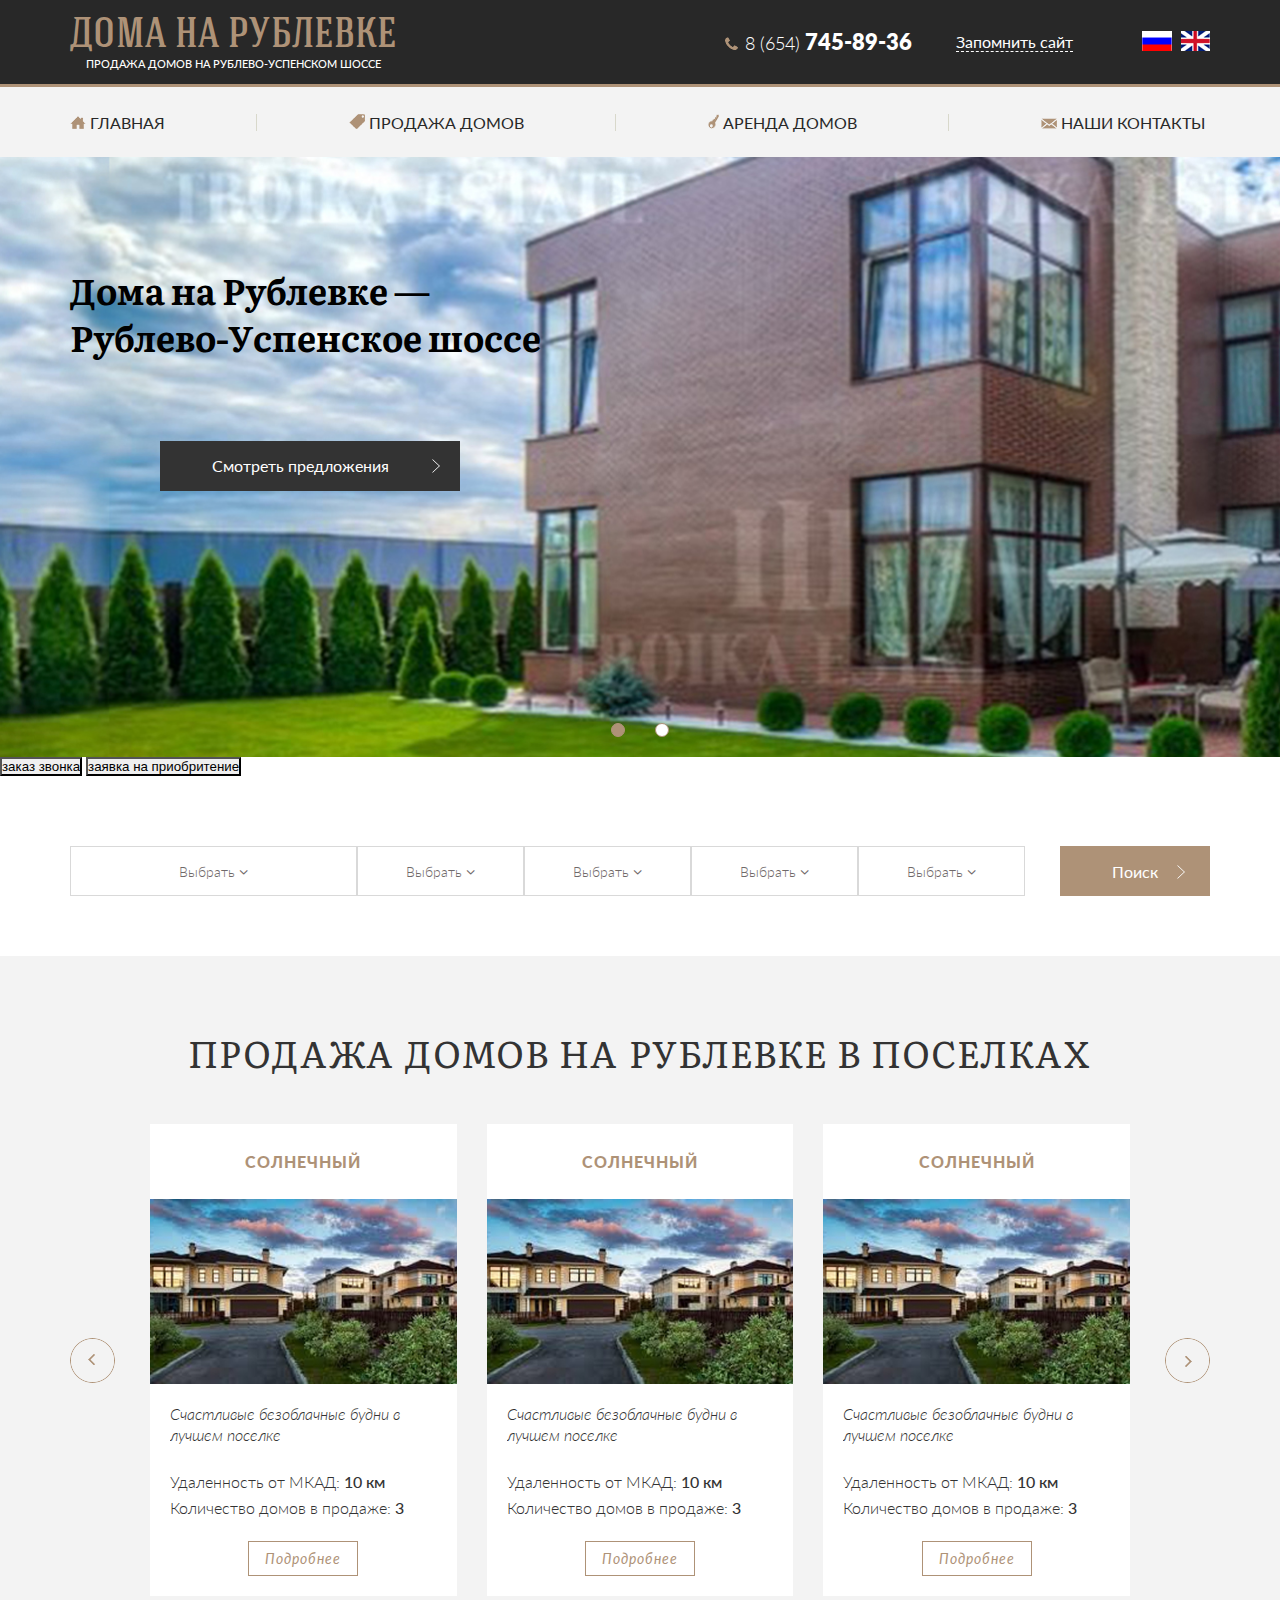
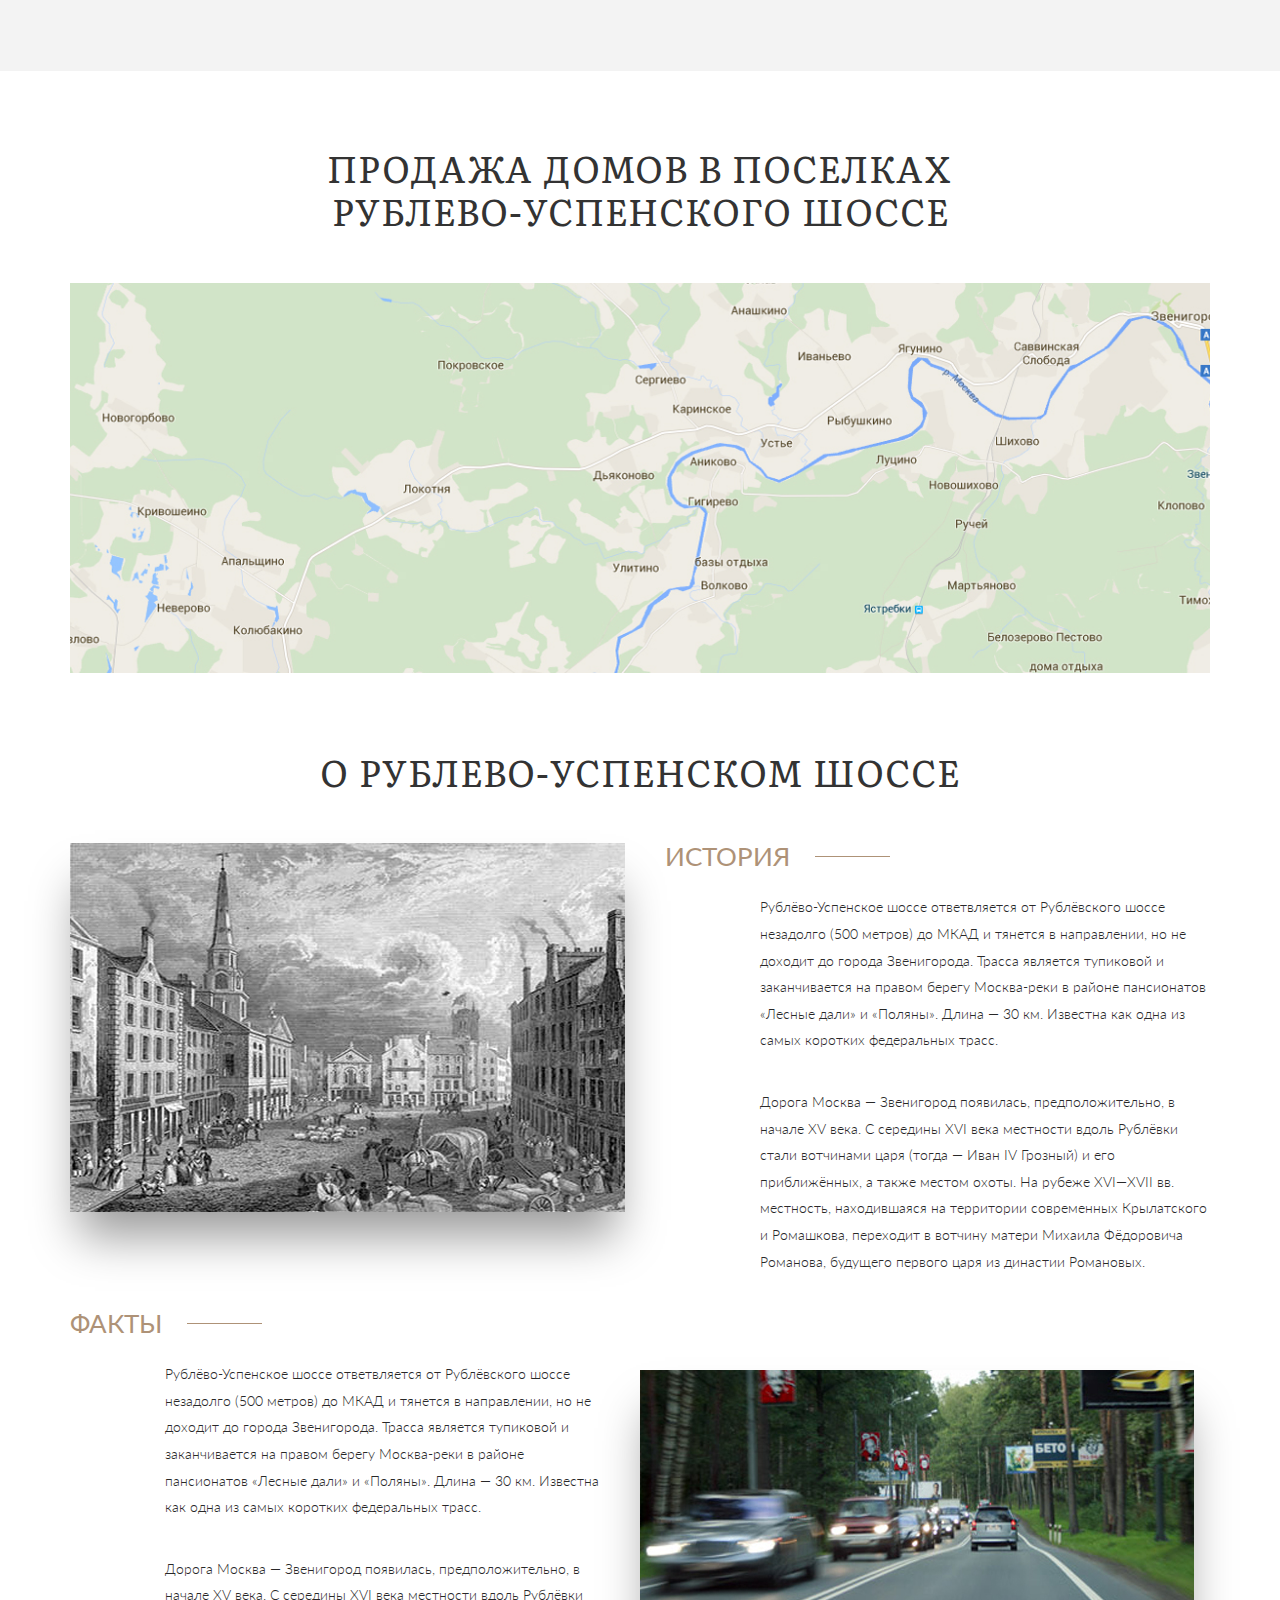
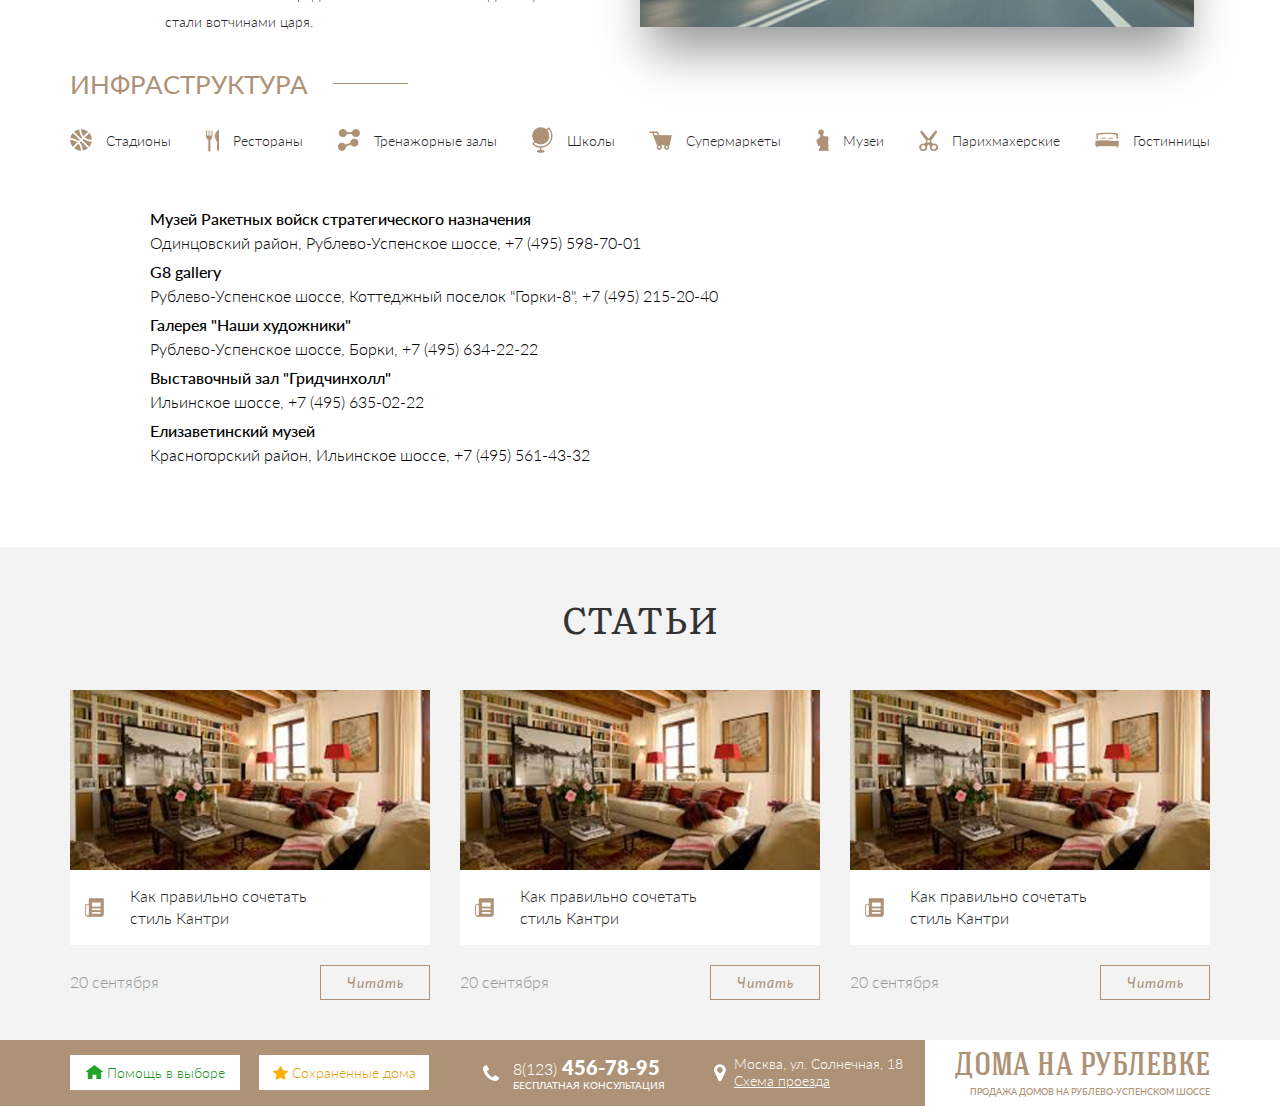
<file: index.html>
<!doctype html>
<html lang="ru">
<head>
  <meta charset="utf-8">
  <meta http-equiv="X-UA-Compatible" content="IE=edge">
  <title>Doma</title>
  <meta name="description" content="">
  <meta name="viewport" content="width=device-width, initial-scale=1">
  <link href='https://fonts.googleapis.com/css?family=Lato:400,700' rel='stylesheet' type='text/css'>
  <link rel="stylesheet" href="https://maxcdn.bootstrapcdn.com/font-awesome/4.6.1/css/font-awesome.min.css">
  <link rel="stylesheet" href="css/main.css">
  <link rel="stylesheet" href="css/media.css">
  <!--[if lt IE 9]>
      <script src="http://html5shim.googlecode.com/svn/trunk/html5.js"></script>a
  <![endif]-->
</head>
<body>
  <div class="wrapp">
    <header class="header">
    	<div class="container">
    		<div class="header__content clearfix">
    			<div class="logo">
    				<div class="table-block">
    					<div class="block-vertical">
    						<a href="#">
    							<p class="logo__title">Дома на Рублевке</p>
    							<p class="logo__text hidden-xs">Продажа домов на Рублево-Успенском шоссе</p>
    						</a>
    					</div>
    				</div>
    			</div>
    			<div class="header__contact">
    				<div class="table-block">
    					<div class="block-vertical">
    						<div class="header__tel hidden-xs">
    							<span>8 (654)</span> 745-89-36
    						</div>
    						<div class="header__link hidden-xs">
    							<a href="#">Запомнить сайт</a>
    						</div>
    						<div class="header__lang">
    							<a href="#">
    								<img src="img/rus.png" alt="">
    							</a>
    							<a href="#">
    								<img src="img/eng.png" alt="">
    							</a>
    						</div>
    					</div>
    				</div>
    			</div>
    		</div>
    	</div>
    </header>
    <nav class="nav">
    	<div class="container">
    		<ul class="nav__list clearfix">
    			<li class="nav__item">
    				<div class="table-block">
    					<div class="block-vertical">
    						<a href="#">
    							<span class="nav__icon hidden-xs">
    								<img src="img/main.png" alt="">
    							</span>
    							<span class="nav__text">Главная</span>
    						</a>
    					</div>
    				</div>
    			</li>
    			<li class="nav__item">
    				<div class="table-block">
    					<div class="block-vertical">
    						<a href="#">
    							<span class="nav__icon hidden-xs">
    								<img src="img/sale.png" alt="">
    							</span>
    							<span class="nav__text">Продажа домов</span>
    						</a>
    					</div>
    				</div>
    			</li>
    			<li class="nav__item">
    				<div class="table-block">
    					<div class="block-vertical">
    						<a href="#">
    							<span class="nav__icon hidden-xs">
    								<img src="img/arends.png" alt="">
    							</span>
    							<span class="nav__text">Аренда домов</span>
    						</a>
    					</div>
    				</div>
    			</li>
    			<li class="nav__item">
    				<div class="table-block">
    					<div class="block-vertical">
    						<a href="#">
    							<span class="nav__icon hidden-xs">
    								<img src="img/contact.png" alt="">
    							</span>
    							<span class="nav__text">Наши контакты</span>
    						</a>
    					</div>
    				</div>
    			</li>
    		</ul>
    	</div>
    </nav>
    <div class="main-slider">
      <ul class="bxslider" id="main-slider">
        <li>
          <div class="main-slider__item" style="background-image: url('img/slider.jpg');">
            <div class="container">
              <div class="main-slider__descr">
                <div class="main-slider__title">
                  Дома на Рублевке — Рублево-Успенское шоссе 
                </div>
                <a href="#" class="main-slider__link">Смотреть предложения</a>
              </div>
            </div>
          </div>
        </li>
        <li>
          <div class="main-slider__item" style="background-image: url('img/slider.jpg');">
            <div class="container">
              <div class="main-slider__descr">
                <div class="main-slider__title">
                  Lorem ipsum dolor sit amet, consectetur adipisicing elit.
                </div>
                <a href="#" class="main-slider__link">Смотреть предложения</a>
              </div>
            </div>
          </div>
        </li>
      </ul>
    </div>
    <!-- main slider -->
    <button data-toggle="modal" data-target="#get-call">заказ звонка</button>
    <button data-toggle="modal" data-target="#application">заявка на приобритение</button>
    <div class="filter">
      <div class="container">
        <div class="filter__content clearfix">
          <form action="">
            <div class="filter__select clearfix">
              <div class="main-select">
                <a href="javascript:void(0);" class="main-slct">
                  <span>Выбрать</span>
                  <i class="fa fa-angle-down" aria-hidden="true"></i>
                </a>
                <ul class="drop">
                  <li>Select 1</li>
                  <li>Select 2</li>
                  <li>Select 3</li>
                  <li>Select 4</li>
                </ul>
                <input type="hidden" class="select__hidden">
              </div>
              <div class="main-select">
                <a href="javascript:void(0);" class="main-slct">
                <span>Выбрать</span>
                <i class="fa fa-angle-down" aria-hidden="true"></i>
                </a>
                <ul class="drop">
                  <li>Select 1</li>
                  <li>Select 2</li>
                  <li>Select 3</li>
                  <li>Select 4</li>
                </ul>
                <input type="hidden" class="select__hidden">
              </div>
              <div class="main-select">
                <a href="javascript:void(0);" class="main-slct">
                <span>Выбрать</span>
                <i class="fa fa-angle-down" aria-hidden="true"></i>
                </a>
                <ul class="drop">
                  <li>Select 1</li>
                  <li>Select 2</li>
                  <li>Select 3</li>
                  <li>Select 4</li>
                </ul>
                <input type="hidden" class="select__hidden">
              </div>
              <div class="main-select">
                <a href="javascript:void(0);" class="main-slct">
                <span>Выбрать</span>
                <i class="fa fa-angle-down" aria-hidden="true"></i>
                </a>
                <ul class="drop">
                  <li>Select 1</li>
                  <li>Select 2</li>
                  <li>Select 3</li>
                  <li>Select 4</li>
                </ul>
                <input type="hidden" class="select__hidden">
              </div>
              <div class="main-select">
                <a href="javascript:void(0);" class="main-slct">
                <span>Выбрать</span>
                <i class="fa fa-angle-down" aria-hidden="true"></i>
                </a>
                <ul class="drop">
                  <li>Select 1</li>
                  <li>Select 2</li>
                  <li>Select 3</li>
                  <li>Select 4</li>
                </ul>
                <input type="hidden" class="select__hidden">
              </div>
            </div>
            <div class="filter__button">
              <input type="submit" value="Поиск" class="filter__submit">
            </div>
          </form>
        </div>
      </div>
    </div>
    <!-- filter -->
    <div class="sale-block">
      <div class="container">
        <div class="item-title">
          продажа  домов на Рублевке в поселках
        </div>
        <div class="sale-block__content">
          <div class="sale-block__carousel">
            <div class="owl-carousel" id="sale">
              <div class="item">
                <div class="district">
                  <div class="district__name">
                    <div class="table-block">
                      <div class="block-vertical">солнечный</div>
                    </div>
                  </div>
                  <div class="district__img" style="background-image: url(img/district.jpg)"></div>
                  <div class="district__descr">
                    <div class="district__text">
                      <div class="table-block">
                        <div class="block-vertical">Счастливые безоблачные будни в лучшем поселке</div>
                      </div>
                    </div>
                    <div class="district__info">
                      <div class="district__info__item">
                        Удаленность от МКАД: <b>10 км</b>
                      </div>
                      <div class="district__info__item">
                        Количество домов в продаже: <b>3</b>
                      </div>
                    </div>
                    <a href="#" class="district__link">Подробнее</a>
                  </div>
                </div>
              </div>
              <div class="item">
                <div class="district">
                  <div class="district__name">
                    <div class="table-block">
                      <div class="block-vertical">солнечный</div>
                    </div>
                  </div>
                  <div class="district__img" style="background-image: url(img/district.jpg)"></div>
                  <div class="district__descr">
                    <div class="district__text">
                      <div class="table-block">
                        <div class="block-vertical">Счастливые безоблачные будни в лучшем поселке</div>
                      </div>
                    </div>
                    <div class="district__info">
                      <div class="district__info__item">
                        Удаленность от МКАД: <b>10 км</b>
                      </div>
                      <div class="district__info__item">
                        Количество домов в продаже: <b>3</b>
                      </div>
                    </div>
                    <a href="#" class="district__link">Подробнее</a>
                  </div>
                </div>
              </div>
              <div class="item">
                <div class="district">
                  <div class="district__name">
                    <div class="table-block">
                      <div class="block-vertical">солнечный</div>
                    </div>
                  </div>
                  <div class="district__img" style="background-image: url(img/district.jpg)"></div>
                  <div class="district__descr">
                    <div class="district__text">
                      <div class="table-block">
                        <div class="block-vertical">Счастливые безоблачные будни в лучшем поселке</div>
                      </div>
                    </div>
                    <div class="district__info">
                      <div class="district__info__item">
                        Удаленность от МКАД: <b>10 км</b>
                      </div>
                      <div class="district__info__item">
                        Количество домов в продаже: <b>3</b>
                      </div>
                    </div>
                    <a href="#" class="district__link">Подробнее</a>
                  </div>
                </div>
              </div>
              <div class="item">
                <div class="district">
                  <div class="district__name">
                    <div class="table-block">
                      <div class="block-vertical">солнечный</div>
                    </div>
                  </div>
                  <div class="district__img" style="background-image: url(img/district.jpg)"></div>
                  <div class="district__descr">
                    <div class="district__text">
                      <div class="table-block">
                        <div class="block-vertical">Счастливые безоблачные будни в лучшем поселке</div>
                      </div>
                    </div>
                    <div class="district__info">
                      <div class="district__info__item">
                        Удаленность от МКАД: <b>10 км</b>
                      </div>
                      <div class="district__info__item">
                        Количество домов в продаже: <b>3</b>
                      </div>
                    </div>
                    <a href="#" class="district__link">Подробнее</a>
                  </div>
                </div>
              </div>
            </div>
          </div>
        </div>
      </div>
    </div>
    <!-- sale block -->
    <div class="about">
      <div class="container">
        <div class="item-title">
          Продажа домов в поселках <br>Рублево-Успенского шоссе
        </div>
        <div class="about__map">
          <img src="img/map.jpg" alt="">
        </div>
        <div class="item-title">
          о рублево-успенском шоссе 
        </div>
        <div class="about__item clearfix">
          <div class="col-md-6">
            <div class="row">
              <div class="about__img">
                <img src="img/about1.jpg" alt="">
              </div>
            </div>
          </div>
          <div class="col-md-6">
            <div class="row">
              <div class="about__text">
                <h2 class="about__title">
                  История
                </h2>
                <p>
                  Рублёво-Успенское шоссе ответвляется от Рублёвского шоссе незадолго (500 метров) до МКАД и тянется в направлении, но не доходит до города Звенигорода. Трасса является тупиковой и заканчивается на правом берегу Москва-реки в районе пансионатов «Лесные дали» и «Поляны». Длина — 30 км. Известна как одна из самых коротких федеральных трасс.
                </p>
                <p>
                  Дорога Москва — Звенигород появилась, предположительно, в начале XV века. С середины XVI века местности вдоль Рублёвки стали вотчинами царя (тогда — Иван IV Грозный) и его приближённых, а также местом охоты. На рубеже XVI—XVII вв. местность, находившаяся на территории современных Крылатского и Ромашкова, переходит в вотчину матери Михаила Фёдоровича Романова, будущего первого царя из династии Романовых.
                </p>
              </div>
            </div>
          </div>
        </div>
        <div class="about__item clearfix">
          <div class="col-md-6">
            <div class="row">
              <div class="about__text right">
                <h2 class="about__title">
                  Факты
                </h2>
                <p>
                  Рублёво-Успенское шоссе ответвляется от Рублёвского шоссе незадолго (500 метров) до МКАД и тянется в направлении, но не доходит до города Звенигорода. Трасса является тупиковой и заканчивается на правом берегу Москва-реки в районе пансионатов «Лесные дали» и «Поляны». Длина — 30 км. Известна как одна из самых коротких федеральных трасс.
                </p>
                <p>
                  Дорога Москва — Звенигород появилась, предположительно, в начале XV века. С середины XVI века местности вдоль Рублёвки стали вотчинами царя.
                </p>
              </div>
            </div>
          </div>
          <div class="col-md-6">
            <div class="row">
              <div class="about__img bottom">
                <img src="img/about2.jpg" alt="">
              </div>
            </div>
          </div>
        </div>
        <div class="infrastructure">
          <h2 class="about__title">
            Инфраструктура
          </h2>
          <div class="infrastructure__list">
            <div class="infrastructure__item">
              <div class="table-block">
                <div class="block-vertical">
                  <a href="#">
                    <span class="infrastructure__icon">
                      <img src="img/infr1.png" alt="">
                    </span>
                    <span class="infrastructure__text">
                      Стадионы
                    </span>
                  </a>
                </div>
              </div>
            </div>
            <div class="infrastructure__item">
              <div class="table-block">
                <div class="block-vertical">
                  <a href="#">
                    <span class="infrastructure__icon">
                      <img src="img/infr2.png" alt="">
                    </span>
                    <span class="infrastructure__text">Рестораны</span>
                  </a>
                </div>
              </div>
            </div>
            <div class="infrastructure__item">
              <div class="table-block">
                <div class="block-vertical">
                  <a href="#">
                    <span class="infrastructure__icon">
                      <img src="img/infr3.png" alt="">
                    </span>
                    <span class="infrastructure__text">
                      Тренажорные залы
                    </span>
                  </a>
                </div>
              </div>
            </div>
            <div class="infrastructure__item">
              <div class="table-block">
                <div class="block-vertical">
                  <a href="#">
                    <span class="infrastructure__icon">
                      <img src="img/infr4.png" alt="">
                    </span>
                    <span class="infrastructure__text">
                      Школы
                    </span>
                  </a>
                </div>
              </div>
            </div>
            <div class="infrastructure__item">
              <div class="table-block">
                <div class="block-vertical">
                  <a href="#">
                    <span class="infrastructure__icon">
                      <img src="img/infr5.png" alt="">
                    </span>
                    <span class="infrastructure__text">
                      Супермаркеты
                    </span>
                  </a>
                </div>
              </div>
            </div>
            <div class="infrastructure__item">
              <div class="table-block">
                <div class="block-vertical">
                  <a href="#">
                    <span class="infrastructure__icon">
                      <img src="img/infr6.png" alt="">
                    </span>
                    <span class="infrastructure__text">
                      Музеи
                    </span>
                  </a>
                </div>
              </div>
            </div>
            <div class="infrastructure__item">
              <div class="table-block">
                <div class="block-vertical">
                  <a href="#">
                    <span class="infrastructure__icon">
                      <img src="img/infr7.png" alt="">
                    </span>
                    <span class="infrastructure__text">
                      Парихмахерские
                    </span>
                  </a>
                </div>
              </div>
            </div>
            <div class="infrastructure__item">
              <div class="table-block">
                <div class="block-vertical">
                  <a href="#">
                    <span class="infrastructure__icon">
                      <img src="img/infr8.png" alt="">
                    </span>
                    <span class="infrastructure__text">
                      Гостинницы
                    </span>
                  </a>
                </div>
              </div>
            </div>
          </div>
          <div class="infrastructure__contact">
            <ul>
              <li>
                <h4 class="contact-title">Музей Ракетных войск стратегического назначения</h4>
                <p>Одинцовский район, Рублево-Успенское шоссе, +7 (495) 598-70-01</p>
              </li>
              <li>
                <h4 class="contact-title">G8 gallery</h4>
                <p>Рублево-Успенское шоссе, Коттеджный поселок "Горки-8", +7 (495) 215-20-40</p>
              </li>
              <li>
                <h4 class="contact-title">Галерея "Наши художники"</h4>
                <p>Рублево-Успенское шоссе, Борки, +7 (495) 634-22-22</p>
              </li>
              <li>
                <h4 class="contact-title">Выставочный зал "Гридчинхолл"</h4>
                <p>Ильинское шоссе, +7 (495) 635-02-22</p>
              </li>
              <li>
                <h4 class="contact-title">Елизаветинский музей</h4>
                <p>Красногорский район, Ильинское шоссе, +7 (495) 561-43-32</p>
              </li>
            </ul>
          </div>
        </div>
      </div>
    </div>
    <!-- about -->
    <div class="article">
      <div class="container">
        <div class="item-title">
          Статьи
        </div>
        <div class="article__list clearfix">
          <div class="col-sm-4">
            <div class="row">
              <div class="article__item">
                <div class="article__content">
                  <a href="#">
                    <div class="article__img" style="background-image: url(img/article.jpg)"></div>
                  </a>
                  <div class="article__descr">
                    <div class="table-block">
                      <div class="block-vertical">
                        <a href="#" class="article__link">Как правильно сочетать <br>стиль Кантри</a>
                      </div>
                    </div>
                  </div>
                  <div class="article__info clearfix">
                    <div class="article__date">
                      <div class="table-block">
                        <div class="block-vertical">
                          20 сентября
                        </div>
                      </div>
                    </div>
                    <a href="#" class="article__more">Читать</a>
                  </div>
                </div>
              </div>
            </div>
          </div>
          <div class="col-sm-4">
            <div class="row">
              <div class="article__item">
                <div class="article__content">
                  <a href="#">
                    <div class="article__img" style="background-image: url(img/article.jpg)"></div>
                  </a>
                  <div class="article__descr">
                    <div class="table-block">
                      <div class="block-vertical">
                        <a href="#" class="article__link">Как правильно сочетать <br>стиль Кантри</a>
                      </div>
                    </div>
                  </div>
                  <div class="article__info clearfix">
                    <div class="article__date">
                      <div class="table-block">
                        <div class="block-vertical">
                          20 сентября
                        </div>
                      </div>
                    </div>
                    <a href="#" class="article__more">Читать</a>
                  </div>
                </div>
              </div>
            </div>
          </div>
          <div class="col-sm-4">
            <div class="row">
              <div class="article__item">
                <div class="article__content">
                  <a href="#">
                    <div class="article__img" style="background-image: url(img/article.jpg)"></div>
                  </a>
                  <div class="article__descr">
                    <div class="table-block">
                      <div class="block-vertical">
                        <a href="#" class="article__link">Как правильно сочетать <br>стиль Кантри</a>
                      </div>
                    </div>
                  </div>
                  <div class="article__info clearfix">
                    <div class="article__date">
                      <div class="table-block">
                        <div class="block-vertical">
                          20 сентября
                        </div>
                      </div>
                    </div>
                    <a href="#" class="article__more">Читать</a>
                  </div>
                </div>
              </div>
            </div>
          </div>
        </div>
      </div>
    </div>
    <!-- article -->
  </div>
  

  <footer class="footer">
    <div class="container">
      <div class="footer__wrapp clearfix">
        <div class="col-md-9">
          <div class="row">
          <div class="footer__contact">
              <a href="#" class="help-link">
                <span>
                  <img src="img/house.png" alt="">
                </span>
                Помощь в выборе
              </a>
              <a href="#" class="save-link">
                <span>
                  <img src="img/star.png" alt="">
                </span>
                Сохраненные дома
              </a>
              <div class="footer__tel">
                <div class="footer__number">
                  <span>8(123)</span> 456-78-95
                </div>
                <div class="footer__text">
                  бесплатная консультация
                </div>
              </div>
              <div class="footer__place">
                <p>Москва, ул. Солнечная, 18</p>
                <a href="#">Схема проезда</a>
              </div>
            </div>
          </div>
        </div>
        <div class="col-md-3">
          <div class="row">
            <div class="footer__logo">
              <div class="table-block">
                <div class="block-vertical">
                  <a href="#">
                    <p class="footer__logo__title">Дома на Рублевке</p>
                    <p class="footer__logo__text">Продажа домов на Рублево-Успенском шоссе</p>
                  </a>
                </div>
              </div>
            </div>
          </div>
        </div>
      </div>
    </div>
  </footer>
  <!-- Modal -->
  <div class="modal fade" id="get-call" tabindex="-1" role="dialog" aria-labelledby="myModalLabel">
    <div class="modal-dialog" role="document">
      <div class="modal-content">
        <div class="modal-header">
          <a href="#" class="modal__close" data-dismiss="modal" aria-label="Close">
            <i class="fa fa-times" aria-hidden="true"></i>
          </a>
          <div class="table-block">
            <div class="block-vertical">
              <h4 class="modal-title">Заказ звонка</h4>
            </div>
          </div>
        </div>
        <div class="modal-body">
          <form action="">
            <div class="our-contacts__item">
              <label for="" class="our-contacts__label">
                Имя:
              </label>
              <input type="text" class="our-contacts__input">
            </div>
            <div class="our-contacts__item">
              <label for="" class="our-contacts__label">
                Телефон:
              </label>
              <input type="text" class="our-contacts__input">
            </div>
            <div class="our-contacts__item">
              <label for="" class="our-contacts__label">
                Пожелание:
              </label>
              <textarea class="our-contacts__textarea"></textarea>
            </div>
            <div class="our-contacts__item">
              <input type="submit" value="Отправить" class="our-contacts__submit">
            </div>
          </form>
        </div>
      </div>
    </div>
  </div>
  
  <!-- Modal -->
  <div class="modal fade" id="application" tabindex="-1" role="dialog" aria-labelledby="myModalLabel">
    <div class="modal-dialog" role="document">
      <div class="modal-content">
        <div class="modal-header">
          <a href="#" class="modal__close" data-dismiss="modal" aria-label="Close">
            <i class="fa fa-times" aria-hidden="true"></i>
          </a>
          <div class="table-block">
            <div class="block-vertical">
              <h4 class="modal-title">заявка на приобритение</h4>
            </div>
          </div>
        </div>
        <div class="modal-body">
          <form action="">
            <div class="our-contacts__item">
              <label for="" class="our-contacts__label">
                Имя:
              </label>
              <input type="text" class="our-contacts__input">
            </div>
            <div class="our-contacts__item">
              <label for="" class="our-contacts__label">
                Телефон:
              </label>
              <input type="text" class="our-contacts__input">
            </div>
            <div class="our-contacts__item">
              <label for="" class="our-contacts__label">
                Пожелание:
              </label>
              <textarea class="our-contacts__textarea"></textarea>
            </div>
            <div class="our-contacts__item">
              <input type="submit" value="Отправить" class="our-contacts__submit">
            </div>
          </form>
        </div>
      </div>
    </div>
  </div>

<script src="js/vendor.js"></script>
<script src="js/main.js"></script>
<script>
  $('#main-slider').bxSlider({
    mode: 'fade',
    controls: false
  });
  $('#sale').owlCarousel({
    loop:true,
    margin:30,
    nav: true,
    responsive:{
        0:{
            items:1,
            margin: 0,
            nav: false
        },
        766:{
            items:2,
        },
        1000:{
            items:3,
        }
    }
  })
</script>
</body>
</html>
</file>
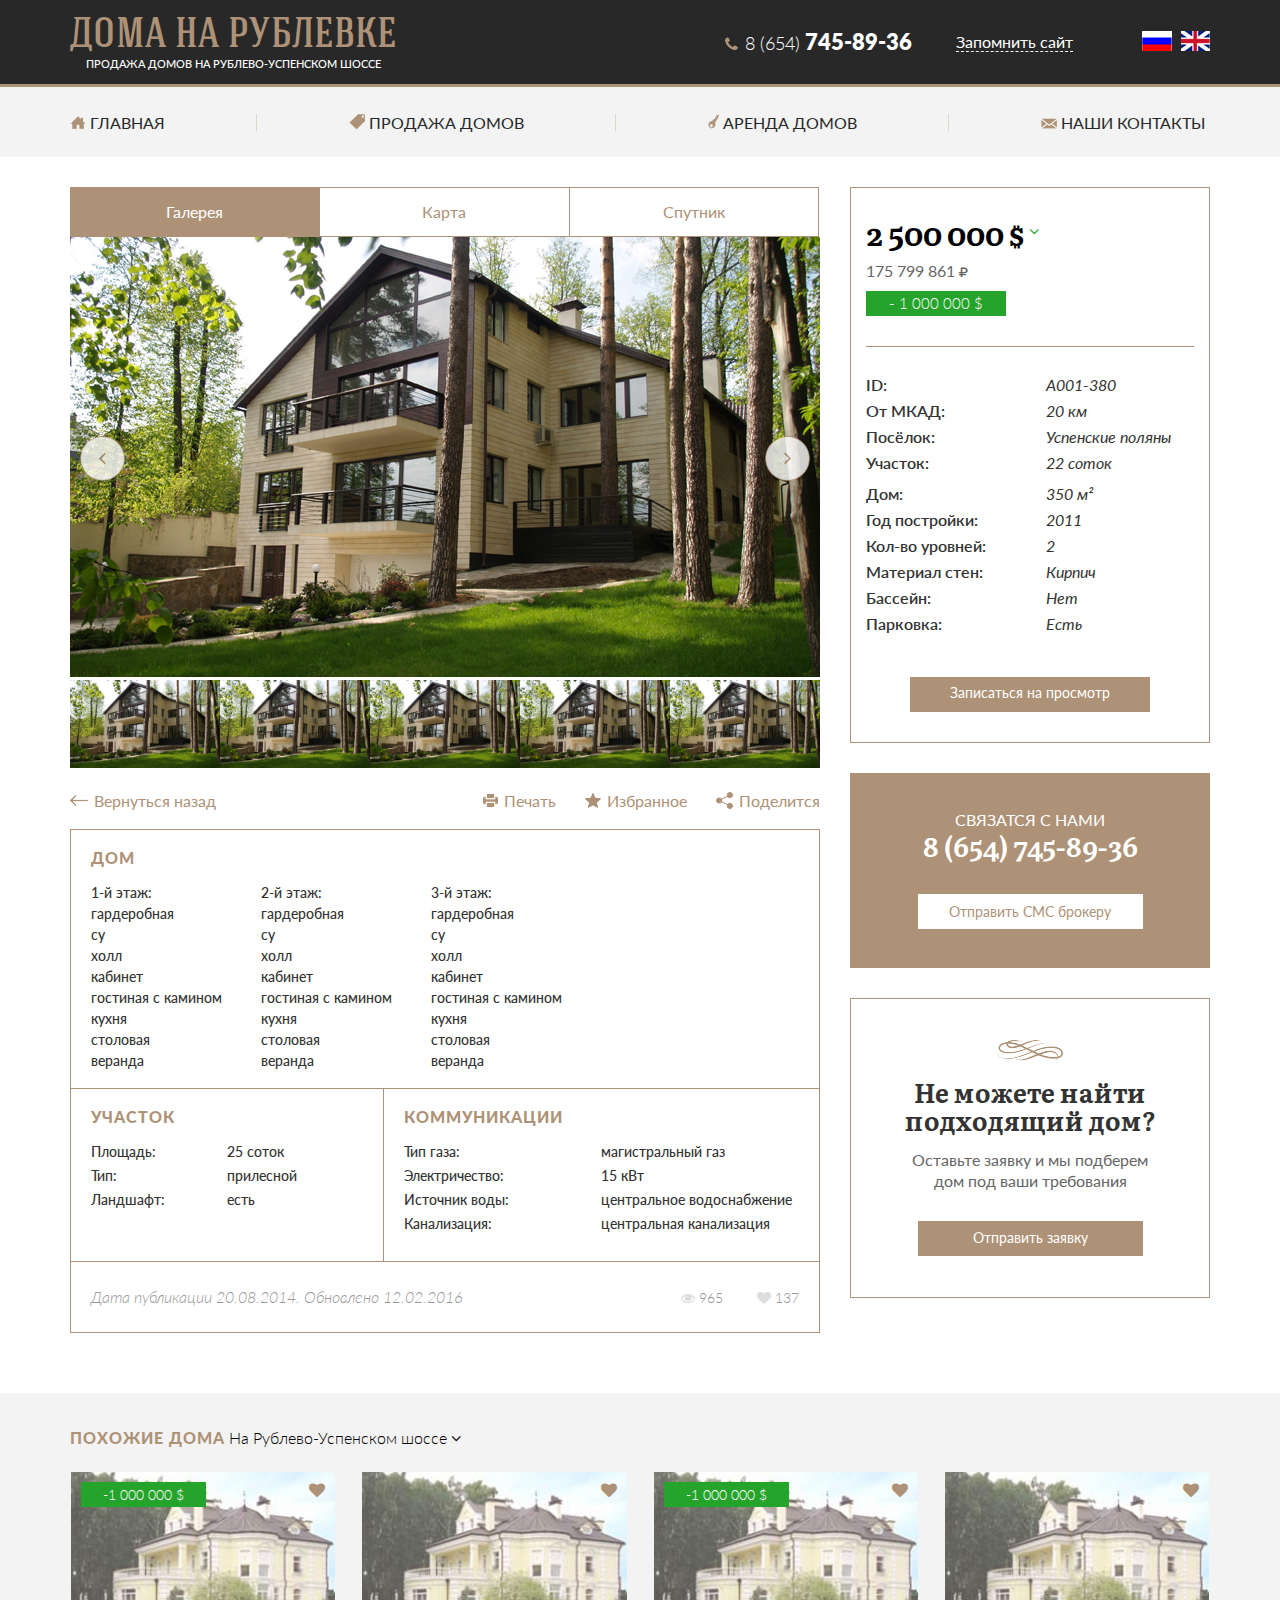
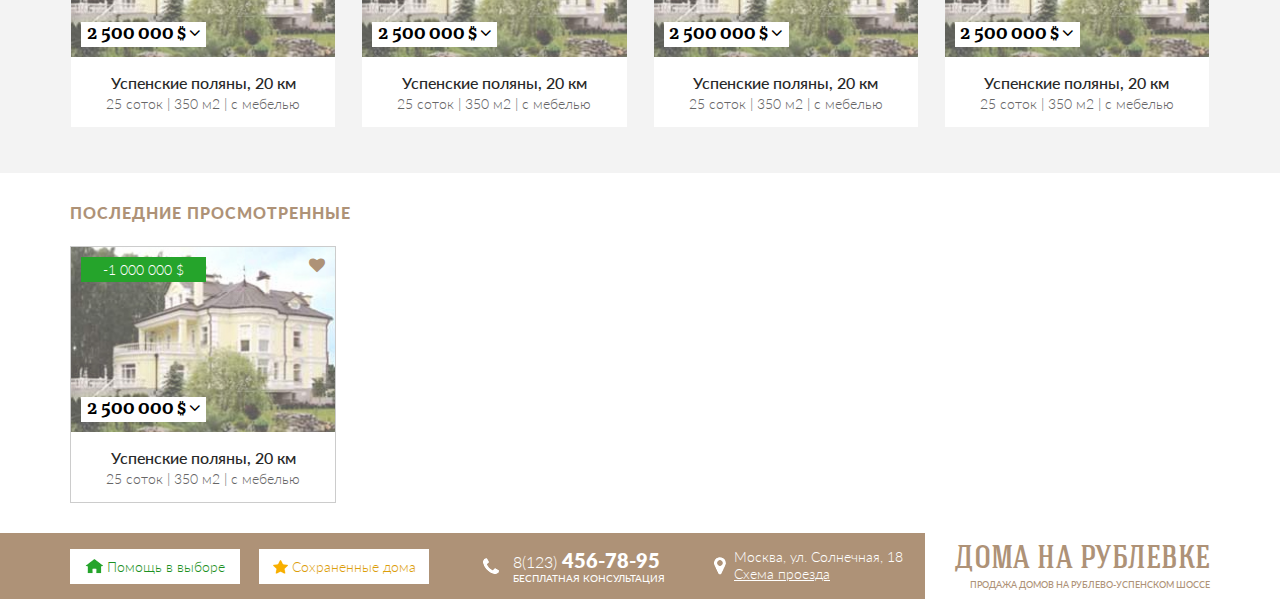
<file: card.html>
<!doctype html>
<html lang="ru">
<head>
  <meta charset="utf-8">
  <meta http-equiv="X-UA-Compatible" content="IE=edge">
  <title>Страница дома</title>
  <meta name="description" content="">
  <meta name="viewport" content="width=device-width, initial-scale=1">
  <link href='https://fonts.googleapis.com/css?family=Lato:400,700' rel='stylesheet' type='text/css'>
  <link rel="stylesheet" href="https://maxcdn.bootstrapcdn.com/font-awesome/4.6.1/css/font-awesome.min.css">
  <link rel="stylesheet" href="css/main.css">
  <link rel="stylesheet" href="css/media.css">
  <!--[if lt IE 9]>
      <script src="http://html5shim.googlecode.com/svn/trunk/html5.js"></script>a
  <![endif]-->
</head>
<body>
  <div class="wrapp">
    <header class="header">
    	<div class="container">
    		<div class="header__content clearfix">
    			<div class="logo">
    				<div class="table-block">
    					<div class="block-vertical">
    						<a href="#">
    							<p class="logo__title">Дома на Рублевке</p>
    							<p class="logo__text hidden-xs">Продажа домов на Рублево-Успенском шоссе</p>
    						</a>
    					</div>
    				</div>
    			</div>
    			<div class="header__contact">
    				<div class="table-block">
    					<div class="block-vertical">
    						<div class="header__tel hidden-xs">
    							<span>8 (654)</span> 745-89-36
    						</div>
    						<div class="header__link hidden-xs">
    							<a href="#">Запомнить сайт</a>
    						</div>
    						<div class="header__lang">
    							<a href="#">
    								<img src="img/rus.png" alt="">
    							</a>
    							<a href="#">
    								<img src="img/eng.png" alt="">
    							</a>
    						</div>
    					</div>
    				</div>
    			</div>
    		</div>
    	</div>
    </header>
    <nav class="nav">
    	<div class="container">
    		<ul class="nav__list clearfix">
    			<li class="nav__item">
    				<div class="table-block">
    					<div class="block-vertical">
    						<a href="#">
    							<span class="nav__icon hidden-xs">
    								<img src="img/main.png" alt="">
    							</span>
    							<span class="nav__text">Главная</span>
    						</a>
    					</div>
    				</div>
    			</li>
    			<li class="nav__item">
    				<div class="table-block">
    					<div class="block-vertical">
    						<a href="#">
    							<span class="nav__icon hidden-xs">
    								<img src="img/sale.png" alt="">
    							</span>
    							<span class="nav__text">Продажа домов</span>
    						</a>
    					</div>
    				</div>
    			</li>
    			<li class="nav__item">
    				<div class="table-block">
    					<div class="block-vertical">
    						<a href="#">
    							<span class="nav__icon hidden-xs">
    								<img src="img/arends.png" alt="">
    							</span>
    							<span class="nav__text">Аренда домов</span>
    						</a>
    					</div>
    				</div>
    			</li>
    			<li class="nav__item">
    				<div class="table-block">
    					<div class="block-vertical">
    						<a href="#">
    							<span class="nav__icon hidden-xs">
    								<img src="img/contact.png" alt="">
    							</span>
    							<span class="nav__text">Наши контакты</span>
    						</a>
    					</div>
    				</div>
    			</li>
    		</ul>
    	</div>
    </nav>
    <div class="content">
      <div class="container">
        <div class="product clearfix">
          <div class="col-md-8">
            <div class="row">
              <article class="content__center">
                <div class="product__link clearfix">
                  <a href="#" class="active" onclick="opcl(mydivs,'.product__carousel'); return false;">Галерея</a>
                  <a href="#" onclick="opcl(mydivs,'.product__map'); return false;">Карта</a>
                  <a href="#" onclick="opcl(mydivs,'.product__sputnik'); return false;">Спутник</a>
                </div>
                <div class="product__carousel">
                  <ul class="bxslider" id="product">
                    <li>
                      <img src="img/product.jpg" alt="">
                    </li>
                    <li>
                      <img src="img/product.jpg" alt="">
                    </li>
                    <li>
                      <img src="img/product.jpg" alt="">
                    </li>
                    <li>
                      <img src="img/product.jpg" alt="">
                    </li>
                    <li>
                      <img src="img/product.jpg" alt="">
                    </li>
                  </ul>
                  <div id="product-pager" class="thumb hidden-xs clearfix">
                    <a data-slide-index="0" href="">
                      <img src="img/product.jpg" alt="">
                    </a>
                    <a data-slide-index="1" href="">
                      <img src="img/product.jpg" alt="">
                    </a>
                    <a data-slide-index="2" href="">
                      <img src="img/product.jpg" alt="">
                    </a>
                    <a data-slide-index="3" href="">
                      <img src="img/product.jpg" alt="">
                    </a>
                    <a data-slide-index="4" href="">
                      <img src="img/product.jpg" alt="">
                    </a>
                  </div>
                </div>
                <div class="product__map">
                  Карта
                </div>
                <div class="product__sputnik">
                  Спутник
                </div>
                <div class="product__after-link clearfix">
                  <div class="product__back">
                    <a href="#">
                      <img src="img/back.png" alt="">
                      <span>Вернуться назад</span>
                    </a>
                  </div>
                  <div class="product__action">
                    <a href="#">
                      <img src="img/print.png" alt="">
                      <span>Печать</span>
                    </a>
                    <a href="#">
                      <img src="img/star-brown.png" alt="">
                      <span>Избранное</span>
                    </a>
                    <a href="#">
                      <img src="img/share.png" alt="">
                      <span>Поделится</span>
                    </a>
                  </div>
                </div>
                <div class="product__descr">
                  <div class="house">
                    <h4 class="inner-small-title">Дом</h4>
                    <div class="house__list clearfix">
                      <div class="house__item">
                        <div class="house__title">1-й этаж:</div>
                        <ul>
                          <li>гардеробная</li>
                          <li>су</li>
                          <li>холл</li>
                          <li>кабинет</li>
                          <li>гостиная с камином</li>
                          <li>кухня</li>
                          <li>столовая</li>
                          <li>веранда</li>
                        </ul>
                      </div>
                      <div class="house__item">
                        <div class="house__title">2-й этаж:</div>
                        <ul>
                          <li>гардеробная</li>
                          <li>су</li>
                          <li>холл</li>
                          <li>кабинет</li>
                          <li>гостиная с камином</li>
                          <li>кухня</li>
                          <li>столовая</li>
                          <li>веранда</li>
                        </ul>
                      </div>
                      <div class="house__item">
                        <div class="house__title">3-й этаж:</div>
                        <ul>
                          <li>гардеробная</li>
                          <li>су</li>
                          <li>холл</li>
                          <li>кабинет</li>
                          <li>гостиная с камином</li>
                          <li>кухня</li>
                          <li>столовая</li>
                          <li>веранда</li>
                        </ul>
                      </div>
                    </div>
                  </div>
                  <div class="options clearfix">
                    <div class="col-sm-5">
                      <div class="row">
                        <div class="options__item">
                          <h4 class="inner-small-title">Участок</h4>
                          <table class="options__table">
                            <tbody>
                              <tr>
                                <td>Площадь:</td>
                                <td>25 соток</td>
                              </tr>
                              <tr>
                                <td>Тип:</td>
                                <td>прилесной</td>
                              </tr>
                              <tr>
                                <td>Ландшафт:</td>
                                <td>есть</td>
                              </tr>
                            </tbody>
                          </table>
                        </div>
                      </div>
                    </div>
                    <div class="col-sm-7">
                      <div class="row">
                        <div class="options__item border">
                          <h4 class="inner-small-title">Коммуникации</h4>
                          <table class="options__table">
                            <tbody>
                              <tr>
                                <td>Тип газа:</td>
                                <td>магистральный газ</td>
                              </tr>
                              <tr>
                                <td>Электричество:</td>
                                <td>15 кВт</td>
                              </tr>
                              <tr>
                                <td>Источник воды:</td>
                                <td>центральное водоснабжение</td>
                              </tr>
                              <tr>
                                <td>Канализация:</td>
                                <td>центральная канализация</td>
                              </tr>
                            </tbody>
                          </table>
                        </div>
                      </div>
                    </div>
                  </div>
                  <div class="publication clearfix">
                    <div class="publication__date">
                      <div class="table-block">
                        <div class="block-vertical">
                        Дата публикации 20.08.2014. Обновлено 12.02.2016
                        </div>
                      </div>
                    </div>
                    <div class="publication__info">
                      <div class="table-block">
                        <div class="block-vertical">
                          <span>
                            <i class="fa fa-eye" aria-hidden="true"></i>
                            965
                          </span>
                          <span>
                            <i class="fa fa-heart" aria-hidden="true"></i>
                            137
                          </span>
                        </div>
                      </div>
                    </div>
                  </div>
                </div>  
              </article>
            </div>
          </div>
          <div class="col-md-4">
            <div class="row">
              <aside class="sidebar">
                <div class="product__info">
                  <div class="product__price">
                    <div class="in-dollar">
                      2 500 000 $
                      <i class="fa fa-angle-down" aria-hidden="true"></i>
                    </div>
                    <div class="in-rub">
                      175 799 861
                      <i class="fa fa-rub" aria-hidden="true"></i>
                    </div>
                    <div class="prev-price">
                      - 1 000 000 $
                    </div>
                  </div>
                  <div class="product__par">
                    <table class="par-table">
                      <tbody>
                        <tr>
                          <td>ID:</td>
                          <td>A001-380</td>
                        </tr>
                        <tr>
                          <td>От МКАД:</td>
                          <td>20 км</td>
                        </tr>
                        <tr>
                          <td>Посёлок:</td>
                          <td>Успенские поляны</td>
                        </tr>
                        <tr>
                          <td>Участок:</td>
                          <td>22 соток</td>
                        </tr>
                      </tbody>
                    </table>
                    <table class="par-table">
                      <tbody>
                        <tr>
                          <td>Дом:</td>
                          <td>350 м²</td>
                        </tr>
                        <tr>
                          <td>Год постройки:</td>
                          <td>2011</td>
                        </tr>
                        <tr>
                          <td>Кол-во уровней:</td>
                          <td>2</td>
                        </tr>
                        <tr>
                          <td>Материал стен:</td>
                          <td>Кирпич</td>
                        </tr>
                        <tr>
                          <td>Бассейн:</td>
                          <td>Нет</td>
                        </tr>
                        <tr>
                          <td>Парковка:</td>
                          <td>Есть</td>
                        </tr>
                      </tbody>
                    </table>
                  </div>
                  <a href="#" class="enroll-link">Записаться на просмотр</a>
                </div>
                <div class="sidebar__contact">
                  <div class="table-block">
                    <div class="block-vertical">
                      <div class="sidebar__contact-title">
                        Связатся с нами
                      </div>
                      <div class="sidebar__contact-number">
                        8 (654) 745-89-36
                      </div>
                      <a href="#" class="sidebar__contact-link">
                        Отправить СМС брокеру
                      </a>
                    </div>
                  </div>
                </div>
                <div class="find">
                  <div class="table-block">
                    <div class="block-vertical">
                      <div class="find__img">
                        <img src="img/find.png" alt="">
                      </div>
                      <div class="find__title">
                        Не можете найти подходящий дом?
                      </div>
                      <div class="find__text">
                        Оставьте заявку и мы подберем <br>дом под ваши требования
                      </div>
                      <a href="#" class="find__link">
                        Отправить заявку
                      </a>
                    </div>
                  </div>
                </div>
              </aside>
            </div>
          </div>
        </div>
        <!-- product -->
      </div>
    </div>
    <div class="similar">
      <div class="container">
        <div class="similar__header">
         <h4 class="inner-small-title"> похожие дома </h4>
          <a href="#">
            На Рублево-Успенском шоссе
            <i class="fa fa-angle-down" aria-hidden="true"></i>
          </a>
        </div>
        <div class="similar__list clearfix">
          <div class="col-md-3 col-sm-6">
            <div class="row">
              <div class="similar__item">
                <a href="#">
                  <div class="similar__content">
                    <div class="similar__img" style="background-image: url(img/similar-img.jpg)">
                      <div class="similar__prev-price">
                        -1 000 000 $
                      </div>
                      <div class="similar__today-price">
                        2 500 000 $
                        <i class="fa fa-angle-down" aria-hidden="true"></i>
                      </div>
                      <span class="similar__heart">
                        <i class="fa fa-heart" aria-hidden="true"></i>
                      </span>
                    </div>
                    <div class="similar__descr">
                      <div class="table-block">
                        <div class="block-vertical">
                          <div class="similar__name">
                            Успенские поляны, 20 км
                          </div>
                          <div class="similar__info">
                            25 соток | 350 м2 |  с мебелью
                          </div>
                        </div>
                      </div>
                    </div>
                  </div>
                </a>
              </div>
            </div>
          </div>
          <div class="col-md-3 col-sm-6">
            <div class="row">
              <div class="similar__item">
                <a href="#">
                  <div class="similar__content">
                    <div class="similar__img" style="background-image: url(img/similar-img.jpg)">
                      <div class="similar__today-price">
                        2 500 000 $
                        <i class="fa fa-angle-down" aria-hidden="true"></i>
                      </div>
                      <span class="similar__heart">
                        <i class="fa fa-heart" aria-hidden="true"></i>
                      </span>
                    </div>
                    <div class="similar__descr">
                      <div class="table-block">
                        <div class="block-vertical">
                          <div class="similar__name">
                            Успенские поляны, 20 км
                          </div>
                          <div class="similar__info">
                            25 соток | 350 м2 |  с мебелью
                          </div>
                        </div>
                      </div>
                    </div>
                  </div>
                </a>
              </div>
            </div>
          </div>
          <div class="col-md-3 col-sm-6">
            <div class="row">
              <div class="similar__item">
                <a href="#">
                  <div class="similar__content">
                    <div class="similar__img" style="background-image: url(img/similar-img.jpg)">
                      <div class="similar__prev-price">
                        -1 000 000 $
                      </div>
                      <div class="similar__today-price">
                        2 500 000 $
                        <i class="fa fa-angle-down" aria-hidden="true"></i>
                      </div>
                      <span class="similar__heart">
                        <i class="fa fa-heart" aria-hidden="true"></i>
                      </span>
                    </div>
                    <div class="similar__descr">
                      <div class="table-block">
                        <div class="block-vertical">
                          <div class="similar__name">
                            Успенские поляны, 20 км
                          </div>
                          <div class="similar__info">
                            25 соток | 350 м2 |  с мебелью
                          </div>
                        </div>
                      </div>
                    </div>
                  </div>
                </a>
              </div>
            </div>
          </div>
          <div class="col-md-3 col-sm-6">
            <div class="row">
              <div class="similar__item">
                <a href="#">
                  <div class="similar__content">
                    <div class="similar__img" style="background-image: url(img/similar-img.jpg)">
                      <div class="similar__today-price">
                        2 500 000 $
                        <i class="fa fa-angle-down" aria-hidden="true"></i>
                      </div>
                      <span class="similar__heart">
                        <i class="fa fa-heart" aria-hidden="true"></i>
                      </span>
                    </div>
                    <div class="similar__descr">
                      <div class="table-block">
                        <div class="block-vertical">
                          <div class="similar__name">
                            Успенские поляны, 20 км
                          </div>
                          <div class="similar__info">
                            25 соток | 350 м2 |  с мебелью
                          </div>
                        </div>
                      </div>
                    </div>
                  </div>
                </a>
              </div>
            </div>
          </div>
        </div>
      </div>
    </div>
    <!-- similar -->

    <div class="last-view">
      <div class="container">
        <div class="similar__header">
         <h4 class="inner-small-title">Последние просмотренные</h4>
        </div>
        <div class="similar__list clearfix">
          <div class="col-md-3 col-sm-6">
            <div class="row">
              <div class="similar__item">
                <a href="#">
                  <div class="similar__content similar__content-last">
                    <div class="similar__img" style="background-image: url(img/similar-img.jpg)">
                      <div class="similar__prev-price">
                        -1 000 000 $
                      </div>
                      <div class="similar__today-price">
                        2 500 000 $
                        <i class="fa fa-angle-down" aria-hidden="true"></i>
                      </div>
                      <span class="similar__heart">
                        <i class="fa fa-heart" aria-hidden="true"></i>
                      </span>
                    </div>
                    <div class="similar__descr">
                      <div class="table-block">
                        <div class="block-vertical">
                          <div class="similar__name">
                            Успенские поляны, 20 км
                          </div>
                          <div class="similar__info">
                            25 соток | 350 м2 |  с мебелью
                          </div>
                        </div>
                      </div>
                    </div>
                  </div>
                </a>
              </div>
            </div>
          </div>
        </div>
      </div>
    </div>
  </div>
  
  <footer class="footer">
    <div class="container">
      <div class="footer__wrapp clearfix">
        <div class="col-md-9">
          <div class="row">
          <div class="footer__contact">
              <a href="#" class="help-link">
                <span>
                  <img src="img/house.png" alt="">
                </span>
                Помощь в выборе
              </a>
              <a href="#" class="save-link">
                <span>
                  <img src="img/star.png" alt="">
                </span>
                Сохраненные дома
              </a>
              <div class="footer__tel">
                <div class="footer__number">
                  <span>8(123)</span> 456-78-95
                </div>
                <div class="footer__text">
                  бесплатная консультация
                </div>
              </div>
              <div class="footer__place">
                <p>Москва, ул. Солнечная, 18</p>
                <a href="#">Схема проезда</a>
              </div>
            </div>
          </div>
        </div>
        <div class="col-md-3">
          <div class="row">
            <div class="footer__logo">
              <div class="table-block">
                <div class="block-vertical">
                  <a href="#">
                    <p class="footer__logo__title">Дома на Рублевке</p>
                    <p class="footer__logo__text">Продажа домов на Рублево-Успенском шоссе</p>
                  </a>
                </div>
              </div>
            </div>
          </div>
        </div>
      </div>
    </div>
  </footer>
  <!-- Modal -->
  <div class="modal fade" id="get-call" tabindex="-1" role="dialog" aria-labelledby="myModalLabel">
    <div class="modal-dialog" role="document">
      <div class="modal-content">
        <div class="modal-header">
          <a href="#" class="modal__close" data-dismiss="modal" aria-label="Close">
            <i class="fa fa-times" aria-hidden="true"></i>
          </a>
          <div class="table-block">
            <div class="block-vertical">
              <h4 class="modal-title">Заказ звонка</h4>
            </div>
          </div>
        </div>
        <div class="modal-body">
          <form action="">
            <div class="our-contacts__item">
              <label for="" class="our-contacts__label">
                Имя:
              </label>
              <input type="text" class="our-contacts__input">
            </div>
            <div class="our-contacts__item">
              <label for="" class="our-contacts__label">
                Телефон:
              </label>
              <input type="text" class="our-contacts__input">
            </div>
            <div class="our-contacts__item">
              <label for="" class="our-contacts__label">
                Пожелание:
              </label>
              <textarea class="our-contacts__textarea"></textarea>
            </div>
            <div class="our-contacts__item">
              <input type="submit" value="Отправить" class="our-contacts__submit">
            </div>
          </form>
        </div>
      </div>
    </div>
  </div>
  
  <!-- Modal -->
  <div class="modal fade" id="application" tabindex="-1" role="dialog" aria-labelledby="myModalLabel">
    <div class="modal-dialog" role="document">
      <div class="modal-content">
        <div class="modal-header">
          <a href="#" class="modal__close" data-dismiss="modal" aria-label="Close">
            <i class="fa fa-times" aria-hidden="true"></i>
          </a>
          <div class="table-block">
            <div class="block-vertical">
              <h4 class="modal-title">заявка на приобритение</h4>
            </div>
          </div>
        </div>
        <div class="modal-body">
          <form action="">
            <div class="our-contacts__item">
              <label for="" class="our-contacts__label">
                Имя:
              </label>
              <input type="text" class="our-contacts__input">
            </div>
            <div class="our-contacts__item">
              <label for="" class="our-contacts__label">
                Телефон:
              </label>
              <input type="text" class="our-contacts__input">
            </div>
            <div class="our-contacts__item">
              <label for="" class="our-contacts__label">
                Пожелание:
              </label>
              <textarea class="our-contacts__textarea"></textarea>
            </div>
            <div class="our-contacts__item">
              <input type="submit" value="Отправить" class="our-contacts__submit">
            </div>
          </form>
        </div>
      </div>
    </div>
  </div>

<script src="js/vendor.js"></script>
<script src="js/main.js"></script>
<script>
  $('#product').bxSlider({
    pagerCustom: '#product-pager',
    mode: 'fade'
  });
</script>
</body>
</html>
</file>
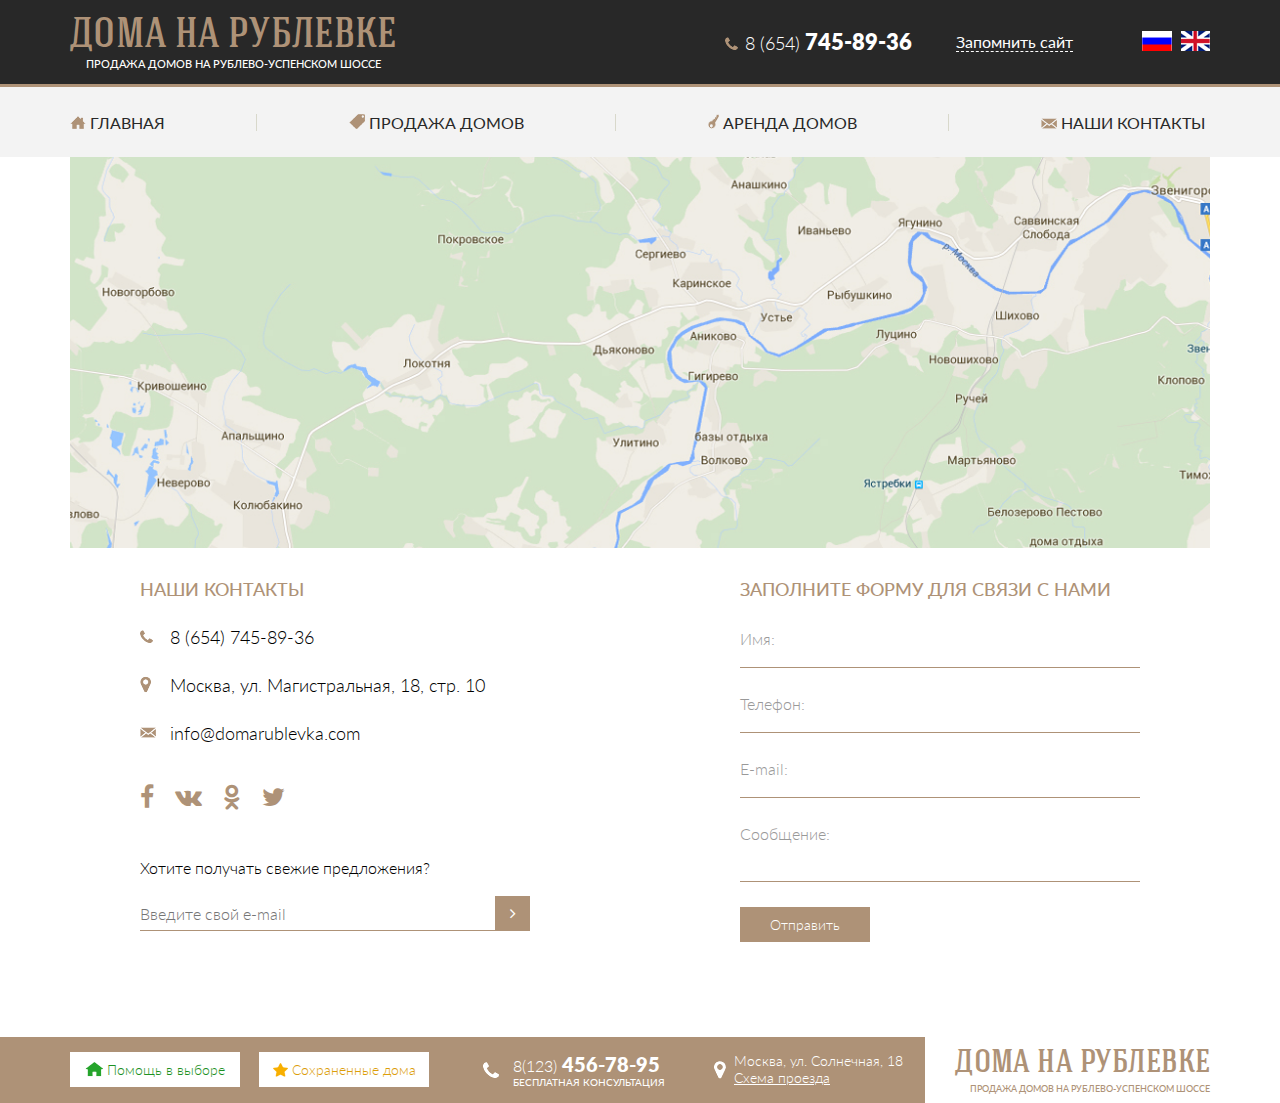
<file: contacts.html>
<!doctype html>
<html lang="ru">
<head>
  <meta charset="utf-8">
  <meta http-equiv="X-UA-Compatible" content="IE=edge">
  <title>Контакты</title>
  <meta name="description" content="">
  <meta name="viewport" content="width=device-width, initial-scale=1">
  <link href='https://fonts.googleapis.com/css?family=Lato:400,700' rel='stylesheet' type='text/css'>
  <link rel="stylesheet" href="https://maxcdn.bootstrapcdn.com/font-awesome/4.6.1/css/font-awesome.min.css">
  <link rel="stylesheet" href="css/main.css">
  <link rel="stylesheet" href="css/media.css">
  <!--[if lt IE 9]>
      <script src="http://html5shim.googlecode.com/svn/trunk/html5.js"></script>a
  <![endif]-->
</head>
<body>
  <div class="wrapp">
    <header class="header">
    	<div class="container">
    		<div class="header__content clearfix">
    			<div class="logo">
    				<div class="table-block">
    					<div class="block-vertical">
    						<a href="#">
    							<p class="logo__title">Дома на Рублевке</p>
    							<p class="logo__text hidden-xs">Продажа домов на Рублево-Успенском шоссе</p>
    						</a>
    					</div>
    				</div>
    			</div>
    			<div class="header__contact">
    				<div class="table-block">
    					<div class="block-vertical">
    						<div class="header__tel hidden-xs">
    							<span>8 (654)</span> 745-89-36
    						</div>
    						<div class="header__link hidden-xs">
    							<a href="#">Запомнить сайт</a>
    						</div>
    						<div class="header__lang">
    							<a href="#">
    								<img src="img/rus.png" alt="">
    							</a>
    							<a href="#">
    								<img src="img/eng.png" alt="">
    							</a>
    						</div>
    					</div>
    				</div>
    			</div>
    		</div>
    	</div>
    </header>
    <nav class="nav">
    	<div class="container">
    		<ul class="nav__list clearfix">
    			<li class="nav__item">
    				<div class="table-block">
    					<div class="block-vertical">
    						<a href="#">
    							<span class="nav__icon hidden-xs">
    								<img src="img/main.png" alt="">
    							</span>
    							<span class="nav__text">Главная</span>
    						</a>
    					</div>
    				</div>
    			</li>
    			<li class="nav__item">
    				<div class="table-block">
    					<div class="block-vertical">
    						<a href="#">
    							<span class="nav__icon hidden-xs">
    								<img src="img/sale.png" alt="">
    							</span>
    							<span class="nav__text">Продажа домов</span>
    						</a>
    					</div>
    				</div>
    			</li>
    			<li class="nav__item">
    				<div class="table-block">
    					<div class="block-vertical">
    						<a href="#">
    							<span class="nav__icon hidden-xs">
    								<img src="img/arends.png" alt="">
    							</span>
    							<span class="nav__text">Аренда домов</span>
    						</a>
    					</div>
    				</div>
    			</li>
    			<li class="nav__item">
    				<div class="table-block">
    					<div class="block-vertical">
    						<a href="#">
    							<span class="nav__icon hidden-xs">
    								<img src="img/contact.png" alt="">
    							</span>
    							<span class="nav__text">Наши контакты</span>
    						</a>
    					</div>
    				</div>
    			</li>
    		</ul>
    	</div>
    </nav>
    <div class="content">
      <div class="container">
        <div class="about__map about__map_inner">
          <img src="img/map.jpg" alt="">
        </div>
        <div class="content__contacts clearfix">
          <div class="col-md-6">
            <div class="row">
              <div class="our-contacts">
                <h4 class="inner-title">
                  Наши контакты
                </h4>
                <ul class="our-contacts__list">
                  <li class="our-contacts__number">
                    8 (654) 745-89-36
                  </li>
                  <li class="our-contacts__adress">
                    Москва, ул. Магистральная, 18, стр. 10
                  </li>
                  <li class="our-contacts__email">
                    info@domarublevka.com
                  </li>
                </ul>
                <div class="our-contacts__social">
                  <a href="#">
                    <i class="fa fa-facebook" aria-hidden="true"></i>
                  </a>
                  <a href="#">
                    <i class="fa fa-vk" aria-hidden="true"></i>
                  </a>
                  <a href="#">
                    <i class="fa fa-odnoklassniki" aria-hidden="true"></i>
                  </a>
                  <a href="#">
                    <i class="fa fa-twitter" aria-hidden="true"></i>
                  </a>
                </div>
                <div class="our-contacts__subscribe">
                  <label for="" class="subscribe-label">
                    Хотите получать свежие предложения? 
                  </label>
                  <form action="" class="our-contacts__form">
                    <input type="text" placeholder="Введите свой e-mail" class="subscribe-input">
                    <button  class="subscribe-submit"><i class="fa fa-angle-right" aria-hidden="true"></i></button>
                  </form>
                </div>
              </div>
            </div>
          </div>
          <div class="col-md-6">
            <div class="row">
              <div class="our-contacts__us">
                <h4 class="inner-title">
                  Заполните форму для связи с нами
                </h4>
                <form action="">
                  <div class="our-contacts__item">
                    <label for="" class="our-contacts__label">
                      Имя:
                    </label>
                    <input type="text" class="our-contacts__input">
                  </div>
                  <div class="our-contacts__item">
                    <label for="" class="our-contacts__label">
                      Телефон:
                    </label>
                    <input type="text" class="our-contacts__input">
                  </div>
                  <div class="our-contacts__item">
                    <label for="" class="our-contacts__label">
                      E-mail:
                    </label>
                    <input type="text" class="our-contacts__input">
                  </div>
                  <div class="our-contacts__item">
                    <label for="" class="our-contacts__label">
                      Сообщение:
                    </label>
                    <textarea class="our-contacts__textarea"></textarea>
                  </div>
                  <div class="our-contacts__item">
                    <input type="submit" value="Отправить" class="our-contacts__submit">
                  </div>
                </form>
              </div>
            </div>
          </div>
        </div>
      </div>
    </div>
  </div>
  

  


  <footer class="footer">
    <div class="container">
      <div class="footer__wrapp clearfix">
        <div class="col-md-9">
          <div class="row">
          <div class="footer__contact">
              <a href="#" class="help-link">
                <span>
                  <img src="img/house.png" alt="">
                </span>
                Помощь в выборе
              </a>
              <a href="#" class="save-link">
                <span>
                  <img src="img/star.png" alt="">
                </span>
                Сохраненные дома
              </a>
              <div class="footer__tel">
                <div class="footer__number">
                  <span>8(123)</span> 456-78-95
                </div>
                <div class="footer__text">
                  бесплатная консультация
                </div>
              </div>
              <div class="footer__place">
                <p>Москва, ул. Солнечная, 18</p>
                <a href="#">Схема проезда</a>
              </div>
            </div>
          </div>
        </div>
        <div class="col-md-3">
          <div class="row">
            <div class="footer__logo">
              <div class="table-block">
                <div class="block-vertical">
                  <a href="#">
                    <p class="footer__logo__title">Дома на Рублевке</p>
                    <p class="footer__logo__text">Продажа домов на Рублево-Успенском шоссе</p>
                  </a>
                </div>
              </div>
            </div>
          </div>
        </div>
      </div>
    </div>
  </footer>
  <!-- Modal -->
  <div class="modal fade" id="get-call" tabindex="-1" role="dialog" aria-labelledby="myModalLabel">
    <div class="modal-dialog" role="document">
      <div class="modal-content">
        <div class="modal-header">
          <a href="#" class="modal__close" data-dismiss="modal" aria-label="Close">
            <i class="fa fa-times" aria-hidden="true"></i>
          </a>
          <div class="table-block">
            <div class="block-vertical">
              <h4 class="modal-title">Заказ звонка</h4>
            </div>
          </div>
        </div>
        <div class="modal-body">
          <form action="">
            <div class="our-contacts__item">
              <label for="" class="our-contacts__label">
                Имя:
              </label>
              <input type="text" class="our-contacts__input">
            </div>
            <div class="our-contacts__item">
              <label for="" class="our-contacts__label">
                Телефон:
              </label>
              <input type="text" class="our-contacts__input">
            </div>
            <div class="our-contacts__item">
              <label for="" class="our-contacts__label">
                Пожелание:
              </label>
              <textarea class="our-contacts__textarea"></textarea>
            </div>
            <div class="our-contacts__item">
              <input type="submit" value="Отправить" class="our-contacts__submit">
            </div>
          </form>
        </div>
      </div>
    </div>
  </div>
  
  <!-- Modal -->
  <div class="modal fade" id="application" tabindex="-1" role="dialog" aria-labelledby="myModalLabel">
    <div class="modal-dialog" role="document">
      <div class="modal-content">
        <div class="modal-header">
          <a href="#" class="modal__close" data-dismiss="modal" aria-label="Close">
            <i class="fa fa-times" aria-hidden="true"></i>
          </a>
          <div class="table-block">
            <div class="block-vertical">
              <h4 class="modal-title">заявка на приобритение</h4>
            </div>
          </div>
        </div>
        <div class="modal-body">
          <form action="">
            <div class="our-contacts__item">
              <label for="" class="our-contacts__label">
                Имя:
              </label>
              <input type="text" class="our-contacts__input">
            </div>
            <div class="our-contacts__item">
              <label for="" class="our-contacts__label">
                Телефон:
              </label>
              <input type="text" class="our-contacts__input">
            </div>
            <div class="our-contacts__item">
              <label for="" class="our-contacts__label">
                Пожелание:
              </label>
              <textarea class="our-contacts__textarea"></textarea>
            </div>
            <div class="our-contacts__item">
              <input type="submit" value="Отправить" class="our-contacts__submit">
            </div>
          </form>
        </div>
      </div>
    </div>
  </div>

<script src="js/vendor.js"></script>
<script src="js/main.js"></script>
</body>
</html>
</file>
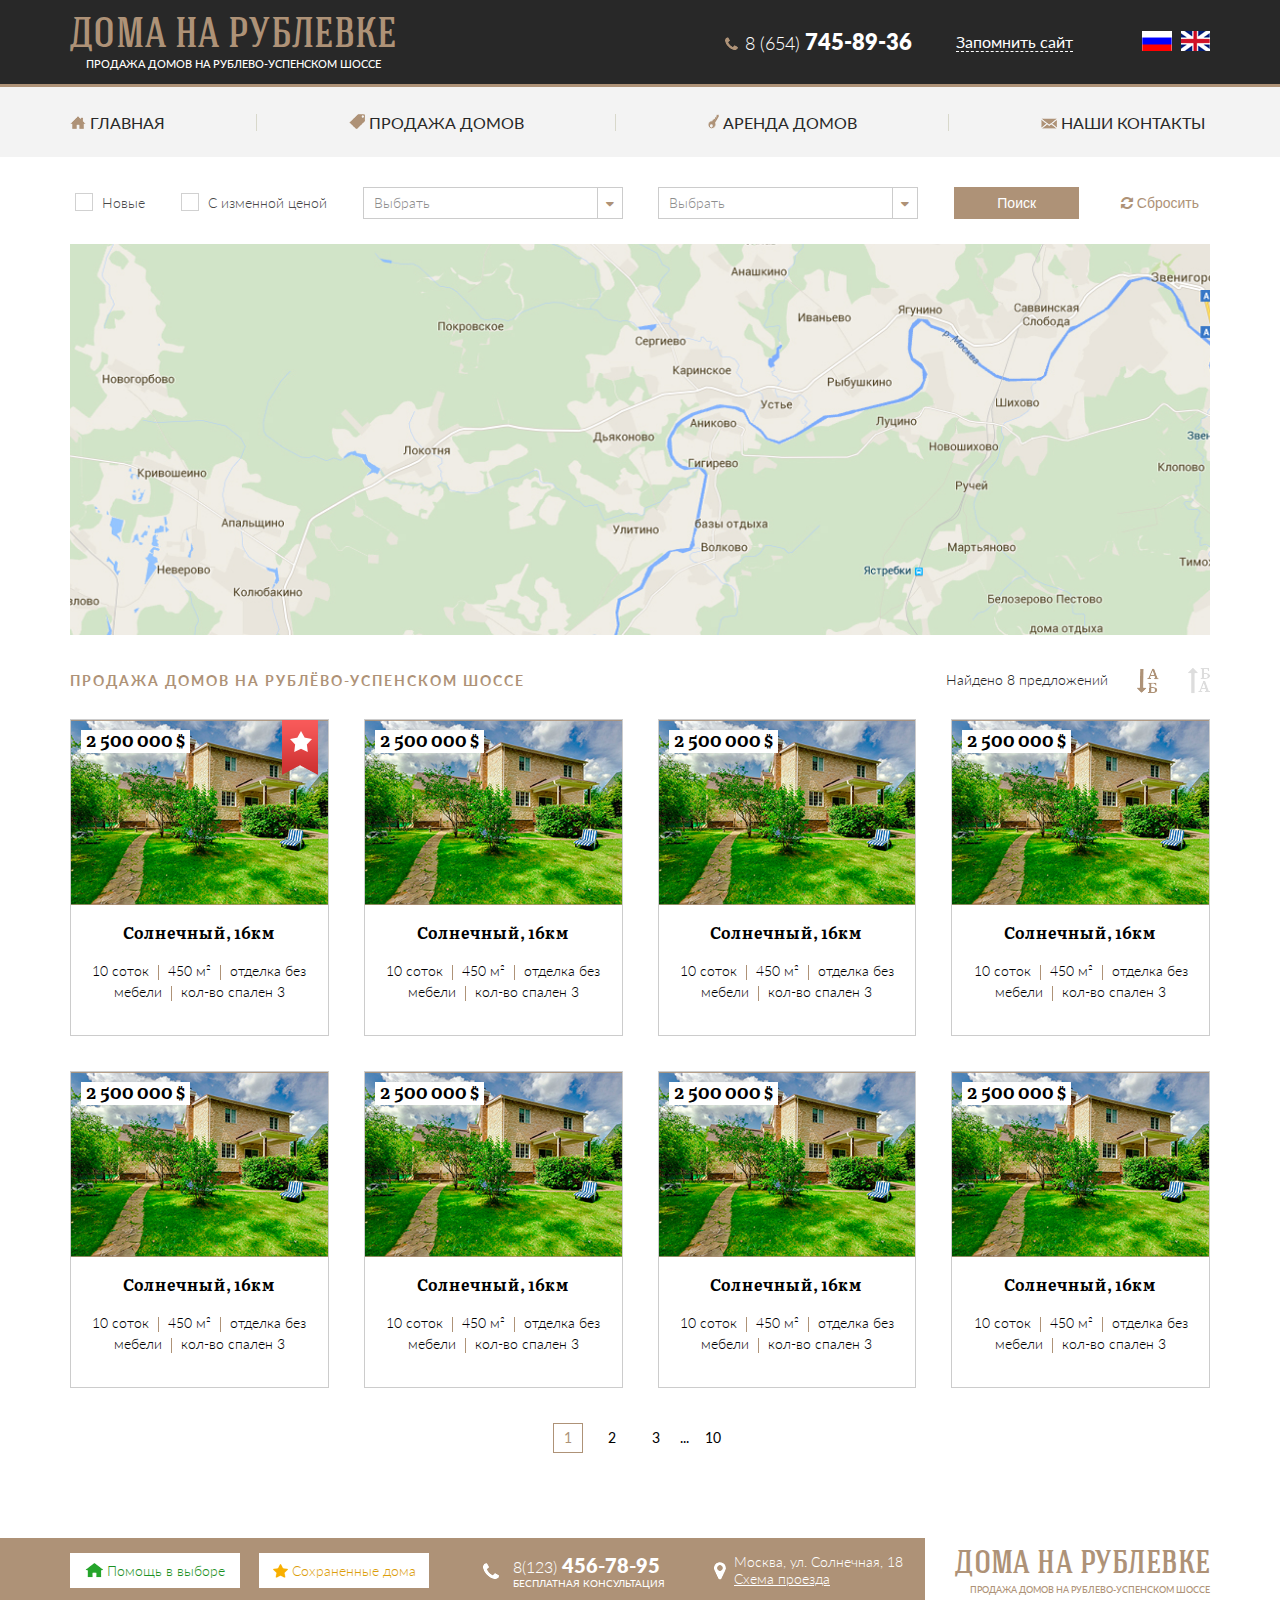
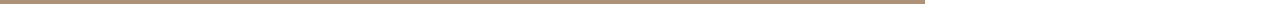
<file: list.html>
<!doctype html>
<html lang="ru">
<head>
  <meta charset="utf-8">
  <meta http-equiv="X-UA-Compatible" content="IE=edge">
  <title>Страница домов</title>
  <meta name="description" content="">
  <meta name="viewport" content="width=device-width, initial-scale=1">
  <link href='https://fonts.googleapis.com/css?family=Lato:400,700' rel='stylesheet' type='text/css'>
  <link rel="stylesheet" href="https://maxcdn.bootstrapcdn.com/font-awesome/4.6.1/css/font-awesome.min.css">
  <link rel="stylesheet" href="css/main.css">
  <link rel="stylesheet" href="css/media.css">
  <!--[if lt IE 9]>
      <script src="http://html5shim.googlecode.com/svn/trunk/html5.js"></script>a
  <![endif]-->
</head>
<body>
  <div class="wrapp">
    <header class="header">
    	<div class="container">
    		<div class="header__content clearfix">
    			<div class="logo">
    				<div class="table-block">
    					<div class="block-vertical">
    						<a href="#">
    							<p class="logo__title">Дома на Рублевке</p>
    							<p class="logo__text hidden-xs">Продажа домов на Рублево-Успенском шоссе</p>
    						</a>
    					</div>
    				</div>
    			</div>
    			<div class="header__contact">
    				<div class="table-block">
    					<div class="block-vertical">
    						<div class="header__tel hidden-xs">
    							<span>8 (654)</span> 745-89-36
    						</div>
    						<div class="header__link hidden-xs">
    							<a href="#">Запомнить сайт</a>
    						</div>
    						<div class="header__lang">
    							<a href="#">
    								<img src="img/rus.png" alt="">
    							</a>
    							<a href="#">
    								<img src="img/eng.png" alt="">
    							</a>
    						</div>
    					</div>
    				</div>
    			</div>
    		</div>
    	</div>
    </header>
    <nav class="nav">
    	<div class="container">
    		<ul class="nav__list clearfix">
    			<li class="nav__item">
    				<div class="table-block">
    					<div class="block-vertical">
    						<a href="#">
    							<span class="nav__icon hidden-xs">
    								<img src="img/main.png" alt="">
    							</span>
    							<span class="nav__text">Главная</span>
    						</a>
    					</div>
    				</div>
    			</li>
    			<li class="nav__item">
    				<div class="table-block">
    					<div class="block-vertical">
    						<a href="#">
    							<span class="nav__icon hidden-xs">
    								<img src="img/sale.png" alt="">
    							</span>
    							<span class="nav__text">Продажа домов</span>
    						</a>
    					</div>
    				</div>
    			</li>
    			<li class="nav__item">
    				<div class="table-block">
    					<div class="block-vertical">
    						<a href="#">
    							<span class="nav__icon hidden-xs">
    								<img src="img/arends.png" alt="">
    							</span>
    							<span class="nav__text">Аренда домов</span>
    						</a>
    					</div>
    				</div>
    			</li>
    			<li class="nav__item">
    				<div class="table-block">
    					<div class="block-vertical">
    						<a href="#">
    							<span class="nav__icon hidden-xs">
    								<img src="img/contact.png" alt="">
    							</span>
    							<span class="nav__text">Наши контакты</span>
    						</a>
    					</div>
    				</div>
    			</li>
    		</ul>
    	</div>
    </nav>
    <div class="content">
      <div class="container">
        <div class="product clearfix">
          <div class="product-filter">
            <div class="product-filter__item pad">
              <input type="checkbox" id="new" class="checkbox">
              <label for="new">Новые</label>
            </div>
            <div class="product-filter__item pad">
              <input type="checkbox" id="change-price" class="checkbox">
              <label for="change-price">С изменной ценой</label>
            </div>
            <div class="product-filter__item">
              <div class="select">
                <a href="javascript:void(0);" class="slct">
                  Выбрать
                </a>
                <span class="caret">
                  <i class="fa fa-caret-down" aria-hidden="true"></i>
                </span>
                <ul class="drop">
                  <li>Select 1</li>
                  <li>Select 2</li>
                  <li>Select 3</li>
                  <li>Select 4</li>
                </ul>
                <input type="hidden" class="select__hidden">
              </div>
            </div>
            <div class="product-filter__item">
              <div class="select">
                <a href="javascript:void(0);" class="slct">
                  Выбрать
                </a>
                <span class="caret">
                  <i class="fa fa-caret-down" aria-hidden="true"></i>
                </span>
                <ul class="drop">
                  <li>Select 1</li>
                  <li>Select 2</li>
                  <li>Select 3</li>
                  <li>Select 4</li>
                </ul>
                <input type="hidden" class="select__hidden">
              </div>
            </div>
            <div class="product-filter__item">
              <button class="search-btn">Поиск</button>
            </div>
            <div class="product-filter__item">
              <button class="reset-btn">
                <i class="fa fa-refresh" aria-hidden="true"></i>
                Сбросить
              </button>
            </div>
          </div>
          <div class="about__map about__map_inner">
            <img src="img/map.jpg" alt="">
          </div>
          <div class="product-content">
            <div class="product-content__header clearfix">
              <h5>Продажа домов НА РУБЛЁВО-УСПЕНСКОМ ШОССЕ</h5>
              <div class="found">
                <span>Найдено 8 предложений</span>
                <a href="#" class="view1 active"></a>
                <a href="#" class="view2"></a>
              </div>
            </div>
            <div class="product-list clearfix">
              <div class="col-md-3 col-sm-6">
                <div class="row">
                  <div class="product-list__item">
                    <div class="product-list__content">
                      <a href="#">
                        <div class="product-list__img" style="background-image: url(img/banner.jpg)">
                          <div class="product-list__spec">
                            <img src="img/spec.png" alt="">
                          </div>
                          <div class="product-list__price">
                            2 500 000 $
                          </div>
                        </div>
                      </a>
                      <div class="product-list__descr">
                        <div class="product-list__name">
                          <div class="table-block">
                            <div class="block-vertical">Солнечный, 16км</div>
                          </div>
                        </div>
                        <div class="product-list__info">
                          <span> 10 соток </span>
                          <span class="delimiter"></span>
                          <span> 450 м² </span>
                          <span class="delimiter"></span>
                          <span> отделка без мебели</span>
                          <span class="delimiter"></span>
                          <span>кол-во спален 3</span>
                        </div>
                      </div>
                    </div>
                  </div>
                </div>
              </div>
              <div class="col-md-3 col-sm-6">
                <div class="row">
                  <div class="product-list__item">
                    <div class="product-list__content">
                      <a href="#">
                        <div class="product-list__img" style="background-image: url(img/banner.jpg)">
                          <div class="product-list__price">
                            2 500 000 $
                          </div>
                        </div>
                      </a>
                      <div class="product-list__descr">
                        <div class="product-list__name">
                          <div class="table-block">
                            <div class="block-vertical">Солнечный, 16км</div>
                          </div>
                        </div>
                        <div class="product-list__info">
                          <span> 10 соток </span>
                          <span class="delimiter"></span>
                          <span> 450 м² </span>
                          <span class="delimiter"></span>
                          <span> отделка без мебели</span>
                          <span class="delimiter"></span>
                          <span>кол-во спален 3</span>
                        </div>
                      </div>
                    </div>
                  </div>
                </div>
              </div>
              <div class="col-md-3 col-sm-6">
                <div class="row">
                  <div class="product-list__item">
                    <div class="product-list__content">
                      <a href="#">
                        <div class="product-list__img" style="background-image: url(img/banner.jpg)">
                          <div class="product-list__price">
                            2 500 000 $
                          </div>
                        </div>
                      </a>
                      <div class="product-list__descr">
                        <div class="product-list__name">
                          <div class="table-block">
                            <div class="block-vertical">Солнечный, 16км</div>
                          </div>
                        </div>
                        <div class="product-list__info">
                          <span> 10 соток </span>
                          <span class="delimiter"></span>
                          <span> 450 м² </span>
                          <span class="delimiter"></span>
                          <span> отделка без мебели</span>
                          <span class="delimiter"></span>
                          <span>кол-во спален 3</span>
                        </div>
                      </div>
                    </div>
                  </div>
                </div>
              </div>
              <div class="col-md-3 col-sm-6">
                <div class="row">
                  <div class="product-list__item">
                    <div class="product-list__content">
                      <a href="#">
                        <div class="product-list__img" style="background-image: url(img/banner.jpg)">
                          <div class="product-list__price">
                            2 500 000 $
                          </div>
                        </div>
                      </a>
                      <div class="product-list__descr">
                        <div class="product-list__name">
                          <div class="table-block">
                            <div class="block-vertical">Солнечный, 16км</div>
                          </div>
                        </div>
                        <div class="product-list__info">
                          <span> 10 соток </span>
                          <span class="delimiter"></span>
                          <span> 450 м² </span>
                          <span class="delimiter"></span>
                          <span> отделка без мебели</span>
                          <span class="delimiter"></span>
                          <span>кол-во спален 3</span>
                        </div>
                      </div>
                    </div>
                  </div>
                </div>
              </div>
              <div class="col-md-3 col-sm-6">
                <div class="row">
                  <div class="product-list__item">
                    <div class="product-list__content">
                      <a href="#">
                        <div class="product-list__img" style="background-image: url(img/banner.jpg)">
                          <div class="product-list__price">
                            2 500 000 $
                          </div>
                        </div>
                      </a>
                      <div class="product-list__descr">
                        <div class="product-list__name">
                          <div class="table-block">
                            <div class="block-vertical">Солнечный, 16км</div>
                          </div>
                        </div>
                        <div class="product-list__info">
                          <span> 10 соток </span>
                          <span class="delimiter"></span>
                          <span> 450 м² </span>
                          <span class="delimiter"></span>
                          <span> отделка без мебели</span>
                          <span class="delimiter"></span>
                          <span>кол-во спален 3</span>
                        </div>
                      </div>
                    </div>
                  </div>
                </div>
              </div>
              <div class="col-md-3 col-sm-6">
                <div class="row">
                  <div class="product-list__item">
                    <div class="product-list__content">
                      <a href="#">
                        <div class="product-list__img" style="background-image: url(img/banner.jpg)">
                          <div class="product-list__price">
                            2 500 000 $
                          </div>
                        </div>
                      </a>
                      <div class="product-list__descr">
                        <div class="product-list__name">
                          <div class="table-block">
                            <div class="block-vertical">Солнечный, 16км</div>
                          </div>
                        </div>
                        <div class="product-list__info">
                          <span> 10 соток </span>
                          <span class="delimiter"></span>
                          <span> 450 м² </span>
                          <span class="delimiter"></span>
                          <span> отделка без мебели</span>
                          <span class="delimiter"></span>
                          <span>кол-во спален 3</span>
                        </div>
                      </div>
                    </div>
                  </div>
                </div>
              </div>
              <div class="col-md-3 col-sm-6">
                <div class="row">
                  <div class="product-list__item">
                    <div class="product-list__content">
                      <a href="#">
                        <div class="product-list__img" style="background-image: url(img/banner.jpg)">
                          <div class="product-list__price">
                            2 500 000 $
                          </div>
                        </div>
                      </a>
                      <div class="product-list__descr">
                        <div class="product-list__name">
                          <div class="table-block">
                            <div class="block-vertical">Солнечный, 16км</div>
                          </div>
                        </div>
                        <div class="product-list__info">
                          <span> 10 соток </span>
                          <span class="delimiter"></span>
                          <span> 450 м² </span>
                          <span class="delimiter"></span>
                          <span> отделка без мебели</span>
                          <span class="delimiter"></span>
                          <span>кол-во спален 3</span>
                        </div>
                      </div>
                    </div>
                  </div>
                </div>
              </div>
              <div class="col-md-3 col-sm-6">
                <div class="row">
                  <div class="product-list__item">
                    <div class="product-list__content">
                      <a href="#">
                        <div class="product-list__img" style="background-image: url(img/banner.jpg)">
                          <div class="product-list__price">
                            2 500 000 $
                          </div>
                        </div>
                      </a>
                      <div class="product-list__descr">
                        <div class="product-list__name">
                          <div class="table-block">
                            <div class="block-vertical">Солнечный, 16км</div>
                          </div>
                        </div>
                        <div class="product-list__info">
                          <span> 10 соток </span>
                          <span class="delimiter"></span>
                          <span> 450 м² </span>
                          <span class="delimiter"></span>
                          <span> отделка без мебели</span>
                          <span class="delimiter"></span>
                          <span>кол-во спален 3</span>
                        </div>
                      </div>
                    </div>
                  </div>
                </div>
              </div>
            </div>
            <div class="pagination">
              <ul>
                <li>
                  <a href="#" class="active">1</a>
                </li>
                <li>
                  <a href="#">2</a>
                </li>
                <li>
                  <a href="#">3</a>
                </li>
                <li>
                  ...
                </li>
                <li>
                  <a href="#">10</a>
                </li>
              </ul>
            </div>
          </div>
        </div>
      </div>
    </div>
  </div>
  
  <footer class="footer">
    <div class="container">
      <div class="footer__wrapp clearfix">
        <div class="col-md-9">
          <div class="row">
          <div class="footer__contact">
              <a href="#" class="help-link">
                <span>
                  <img src="img/house.png" alt="">
                </span>
                Помощь в выборе
              </a>
              <a href="#" class="save-link">
                <span>
                  <img src="img/star.png" alt="">
                </span>
                Сохраненные дома
              </a>
              <div class="footer__tel">
                <div class="footer__number">
                  <span>8(123)</span> 456-78-95
                </div>
                <div class="footer__text">
                  бесплатная консультация
                </div>
              </div>
              <div class="footer__place">
                <p>Москва, ул. Солнечная, 18</p>
                <a href="#">Схема проезда</a>
              </div>
            </div>
          </div>
        </div>
        <div class="col-md-3">
          <div class="row">
            <div class="footer__logo">
              <div class="table-block">
                <div class="block-vertical">
                  <a href="#">
                    <p class="footer__logo__title">Дома на Рублевке</p>
                    <p class="footer__logo__text">Продажа домов на Рублево-Успенском шоссе</p>
                  </a>
                </div>
              </div>
            </div>
          </div>
        </div>
      </div>
    </div>
  </footer>
  <!-- Modal -->
  <div class="modal fade" id="get-call" tabindex="-1" role="dialog" aria-labelledby="myModalLabel">
    <div class="modal-dialog" role="document">
      <div class="modal-content">
        <div class="modal-header">
          <a href="#" class="modal__close" data-dismiss="modal" aria-label="Close">
            <i class="fa fa-times" aria-hidden="true"></i>
          </a>
          <div class="table-block">
            <div class="block-vertical">
              <h4 class="modal-title">Заказ звонка</h4>
            </div>
          </div>
        </div>
        <div class="modal-body">
          <form action="">
            <div class="our-contacts__item">
              <label for="" class="our-contacts__label">
                Имя:
              </label>
              <input type="text" class="our-contacts__input">
            </div>
            <div class="our-contacts__item">
              <label for="" class="our-contacts__label">
                Телефон:
              </label>
              <input type="text" class="our-contacts__input">
            </div>
            <div class="our-contacts__item">
              <label for="" class="our-contacts__label">
                Пожелание:
              </label>
              <textarea class="our-contacts__textarea"></textarea>
            </div>
            <div class="our-contacts__item">
              <input type="submit" value="Отправить" class="our-contacts__submit">
            </div>
          </form>
        </div>
      </div>
    </div>
  </div>
  
  <!-- Modal -->
  <div class="modal fade" id="application" tabindex="-1" role="dialog" aria-labelledby="myModalLabel">
    <div class="modal-dialog" role="document">
      <div class="modal-content">
        <div class="modal-header">
          <a href="#" class="modal__close" data-dismiss="modal" aria-label="Close">
            <i class="fa fa-times" aria-hidden="true"></i>
          </a>
          <div class="table-block">
            <div class="block-vertical">
              <h4 class="modal-title">заявка на приобритение</h4>
            </div>
          </div>
        </div>
        <div class="modal-body">
          <form action="">
            <div class="our-contacts__item">
              <label for="" class="our-contacts__label">
                Имя:
              </label>
              <input type="text" class="our-contacts__input">
            </div>
            <div class="our-contacts__item">
              <label for="" class="our-contacts__label">
                Телефон:
              </label>
              <input type="text" class="our-contacts__input">
            </div>
            <div class="our-contacts__item">
              <label for="" class="our-contacts__label">
                Пожелание:
              </label>
              <textarea class="our-contacts__textarea"></textarea>
            </div>
            <div class="our-contacts__item">
              <input type="submit" value="Отправить" class="our-contacts__submit">
            </div>
          </form>
        </div>
      </div>
    </div>
  </div>

<script src="js/vendor.js"></script>
<script src="js/main.js"></script>
</body>
</html>
</file>
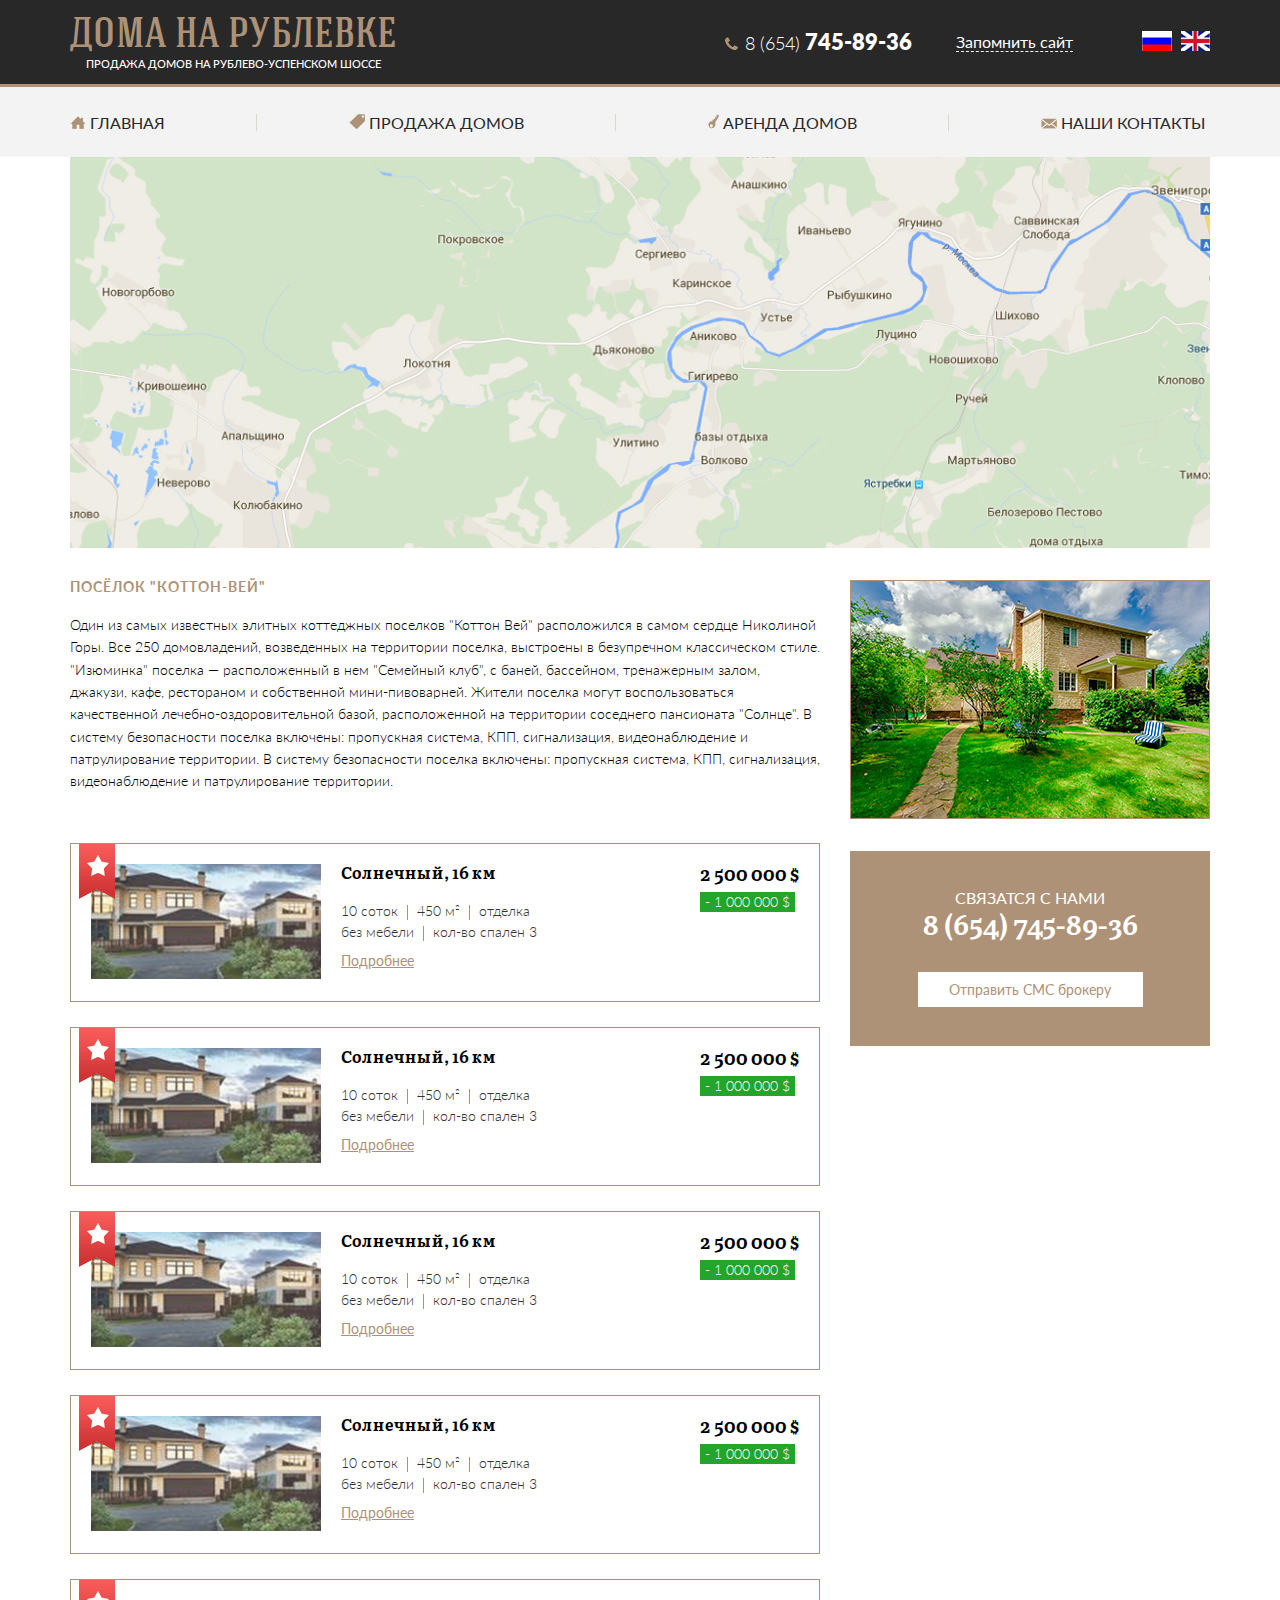
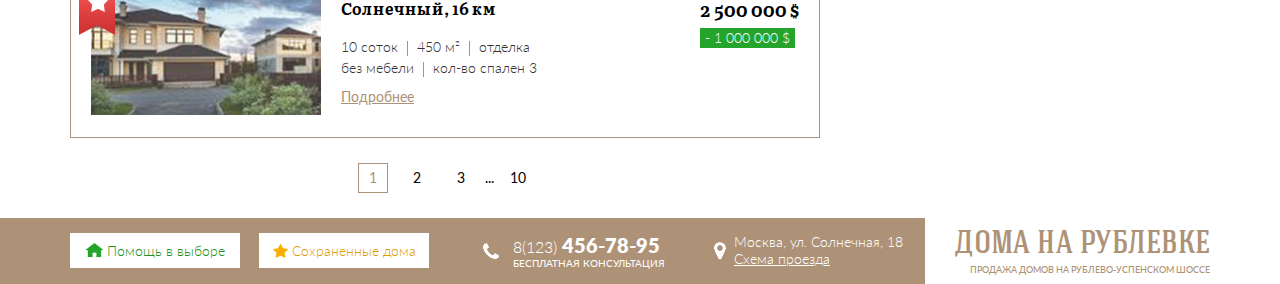
<file: village.html>
<!doctype html>
<html lang="ru">
<head>
  <meta charset="utf-8">
  <meta http-equiv="X-UA-Compatible" content="IE=edge">
  <title>Поселок</title>
  <meta name="description" content="">
  <meta name="viewport" content="width=device-width, initial-scale=1">
  <link href='https://fonts.googleapis.com/css?family=Lato:400,700' rel='stylesheet' type='text/css'>
  <link rel="stylesheet" href="https://maxcdn.bootstrapcdn.com/font-awesome/4.6.1/css/font-awesome.min.css">
  <link rel="stylesheet" href="css/main.css">
  <link rel="stylesheet" href="css/media.css">
  <!--[if lt IE 9]>
      <script src="http://html5shim.googlecode.com/svn/trunk/html5.js"></script>a
  <![endif]-->
</head>
<body>
  <div class="wrapp">
    <header class="header">
    	<div class="container">
    		<div class="header__content clearfix">
    			<div class="logo">
    				<div class="table-block">
    					<div class="block-vertical">
    						<a href="#">
    							<p class="logo__title">Дома на Рублевке</p>
    							<p class="logo__text hidden-xs">Продажа домов на Рублево-Успенском шоссе</p>
    						</a>
    					</div>
    				</div>
    			</div>
    			<div class="header__contact">
    				<div class="table-block">
    					<div class="block-vertical">
    						<div class="header__tel hidden-xs">
    							<span>8 (654)</span> 745-89-36
    						</div>
    						<div class="header__link hidden-xs">
    							<a href="#">Запомнить сайт</a>
    						</div>
    						<div class="header__lang">
    							<a href="#">
    								<img src="img/rus.png" alt="">
    							</a>
    							<a href="#">
    								<img src="img/eng.png" alt="">
    							</a>
    						</div>
    					</div>
    				</div>
    			</div>
    		</div>
    	</div>
    </header>
    <nav class="nav">
    	<div class="container">
    		<ul class="nav__list clearfix">
    			<li class="nav__item">
    				<div class="table-block">
    					<div class="block-vertical">
    						<a href="#">
    							<span class="nav__icon hidden-xs">
    								<img src="img/main.png" alt="">
    							</span>
    							<span class="nav__text">Главная</span>
    						</a>
    					</div>
    				</div>
    			</li>
    			<li class="nav__item">
    				<div class="table-block">
    					<div class="block-vertical">
    						<a href="#">
    							<span class="nav__icon hidden-xs">
    								<img src="img/sale.png" alt="">
    							</span>
    							<span class="nav__text">Продажа домов</span>
    						</a>
    					</div>
    				</div>
    			</li>
    			<li class="nav__item">
    				<div class="table-block">
    					<div class="block-vertical">
    						<a href="#">
    							<span class="nav__icon hidden-xs">
    								<img src="img/arends.png" alt="">
    							</span>
    							<span class="nav__text">Аренда домов</span>
    						</a>
    					</div>
    				</div>
    			</li>
    			<li class="nav__item">
    				<div class="table-block">
    					<div class="block-vertical">
    						<a href="#">
    							<span class="nav__icon hidden-xs">
    								<img src="img/contact.png" alt="">
    							</span>
    							<span class="nav__text">Наши контакты</span>
    						</a>
    					</div>
    				</div>
    			</li>
    		</ul>
    	</div>
    </nav>
    <div class="content">
      <div class="container">
        <div class="about__map about__map_inner">
          <img src="img/map.jpg" alt="">
        </div>
        <div class="village clearfix">
          <div class="col-md-8">
            <div class="row">
              <article class="content__center">
                <div class="village__text">
                  <h5 class="village__title">Посёлок "Коттон-Вей"</h5>
                  <p>
                    Один из самых известных элитных коттеджных поселков "Коттон Вей" расположился в самом сердце
                    Николиной Горы. Все 250 домовладений, возведенных на территории поселка, выстроены в безупречном классическом стиле. "Изюминка" поселка — расположенный в нем "Семейный клуб", с баней, бассейном, тренажерным залом, джакузи, кафе, рестораном и собственной мини-пивоварней. Жители поселка могут воспользоваться качественной лечебно-оздоровительной базой, расположенной на территории соседнего пансионата "Солнце". В систему безопасности поселка включены: пропускная система, КПП, сигнализация, видеонаблюдение и патрулирование территории. В систему безопасности поселка включены: пропускная система, КПП, сигнализация, видеонаблюдение и патрулирование территории.
                  </p>
                </div>
                <aside class="sidebar visible-sm">
                <div class="banner">
                  <a href="#">
                    <img src="img/banner.jpg" alt="">
                  </a>
                </div>
                <div class="sidebar__contact">
                  <div class="table-block">
                    <div class="block-vertical">
                      <div class="sidebar__contact-title">
                        Связатся с нами
                      </div>
                      <div class="sidebar__contact-number">
                        8 (654) 745-89-36
                      </div>
                      <a href="#" class="sidebar__contact-link">
                        Отправить СМС брокеру
                      </a>
                    </div>
                  </div>
                </div>
              </aside>
                <div class="village__item clearfix">
                  <div class="village__spec">
                    <img src="img/spec.png" alt="">
                  </div>
                  <div class="village__img">
                    <a href="#">
                      <img src="img/village.jpg" alt="">
                    </a>
                  </div>
                  <div class="village__descr">
                    <div class="village__item__title">
                      Солнечный, 16 км
                    </div>
                    <div class="village__info">
                      <span> 10 соток </span>
                      <span class="delimiter"></span>
                      <span> 450 м² </span>
                      <span class="delimiter"></span>
                      <span> отделка без мебели</span>
                      <span class="delimiter"></span>
                      <span>кол-во спален 3</span>
                    </div>
                    <a href="#" class="village__link">Подробнее</a>
                  </div>
                  <div class="village__price">
                    <div class="village__price__today">
                      2 500 000 $
                    </div>
                    <div class="village__price__prev">
                      - 1 000 000 $
                    </div>
                  </div>
                </div>
                <div class="village__item clearfix">
                  <div class="village__spec">
                    <img src="img/spec.png" alt="">
                  </div>
                  <div class="village__img">
                    <a href="#">
                      <img src="img/village.jpg" alt="">
                    </a>
                  </div>
                  <div class="village__descr">
                    <div class="village__item__title">
                      Солнечный, 16 км
                    </div>
                    <div class="village__info">
                      <span> 10 соток </span>
                      <span class="delimiter"></span>
                      <span> 450 м² </span>
                      <span class="delimiter"></span>
                      <span> отделка без мебели</span>
                      <span class="delimiter"></span>
                      <span>кол-во спален 3</span>
                    </div>
                    <a href="#" class="village__link">Подробнее</a>
                  </div>
                  <div class="village__price">
                    <div class="village__price__today">
                      2 500 000 $
                    </div>
                    <div class="village__price__prev">
                      - 1 000 000 $
                    </div>
                  </div>
                </div>
                <div class="village__item clearfix">
                  <div class="village__spec">
                    <img src="img/spec.png" alt="">
                  </div>
                  <div class="village__img">
                    <a href="#">
                      <img src="img/village.jpg" alt="">
                    </a>
                  </div>
                  <div class="village__descr">
                    <div class="village__item__title">
                      Солнечный, 16 км
                    </div>
                    <div class="village__info">
                      <span> 10 соток </span>
                      <span class="delimiter"></span>
                      <span> 450 м² </span>
                      <span class="delimiter"></span>
                      <span> отделка без мебели</span>
                      <span class="delimiter"></span>
                      <span>кол-во спален 3</span>
                    </div>
                    <a href="#" class="village__link">Подробнее</a>
                  </div>
                  <div class="village__price">
                    <div class="village__price__today">
                      2 500 000 $
                    </div>
                    <div class="village__price__prev">
                      - 1 000 000 $
                    </div>
                  </div>
                </div>
                <div class="village__item clearfix">
                  <div class="village__spec">
                    <img src="img/spec.png" alt="">
                  </div>
                  <div class="village__img">
                    <a href="#">
                      <img src="img/village.jpg" alt="">
                    </a>
                  </div>
                  <div class="village__descr">
                    <div class="village__item__title">
                      Солнечный, 16 км
                    </div>
                    <div class="village__info">
                      <span> 10 соток </span>
                      <span class="delimiter"></span>
                      <span> 450 м² </span>
                      <span class="delimiter"></span>
                      <span> отделка без мебели</span>
                      <span class="delimiter"></span>
                      <span>кол-во спален 3</span>
                    </div>
                    <a href="#" class="village__link">Подробнее</a>
                  </div>
                  <div class="village__price">
                    <div class="village__price__today">
                      2 500 000 $
                    </div>
                    <div class="village__price__prev">
                      - 1 000 000 $
                    </div>
                  </div>
                </div>
                <div class="village__item clearfix">
                  <div class="village__spec">
                    <img src="img/spec.png" alt="">
                  </div>
                  <div class="village__img">
                    <a href="#">
                      <img src="img/village.jpg" alt="">
                    </a>
                  </div>
                  <div class="village__descr">
                    <div class="village__item__title">
                      Солнечный, 16 км
                    </div>
                    <div class="village__info">
                      <span> 10 соток </span>
                      <span class="delimiter"></span>
                      <span> 450 м² </span>
                      <span class="delimiter"></span>
                      <span> отделка без мебели</span>
                      <span class="delimiter"></span>
                      <span>кол-во спален 3</span>
                    </div>
                    <a href="#" class="village__link">Подробнее</a>
                  </div>
                  <div class="village__price">
                    <div class="village__price__today">
                      2 500 000 $
                    </div>
                    <div class="village__price__prev">
                      - 1 000 000 $
                    </div>
                  </div>
                </div>
                <div class="pagination">
                  <ul>
                    <li>
                      <a href="#" class="active">1</a>
                    </li>
                    <li>
                      <a href="#">2</a>
                    </li>
                    <li>
                      <a href="#">3</a>
                    </li>
                    <li>
                      ...
                    </li>
                    <li>
                      <a href="#">10</a>
                    </li>
                  </ul>
                </div>
              </article>
            </div>
          </div>
          <div class="col-md-4 hidden-sm ">
            <div class="row">
              <aside class="sidebar">
                <div class="banner">
                  <a href="#">
                    <img src="img/banner.jpg" alt="">
                  </a>
                </div>
                <div class="sidebar__contact">
                  <div class="table-block">
                    <div class="block-vertical">
                      <div class="sidebar__contact-title">
                        Связатся с нами
                      </div>
                      <div class="sidebar__contact-number">
                        8 (654) 745-89-36
                      </div>
                      <a href="#" class="sidebar__contact-link">
                        Отправить СМС брокеру
                      </a>
                    </div>
                  </div>
                </div>
              </aside>
            </div>
          </div>
        </div>
      </div>
    </div>
  </div>
  
  <footer class="footer">
    <div class="container">
      <div class="footer__wrapp clearfix">
        <div class="col-md-9">
          <div class="row">
          <div class="footer__contact">
              <a href="#" class="help-link">
                <span>
                  <img src="img/house.png" alt="">
                </span>
                Помощь в выборе
              </a>
              <a href="#" class="save-link">
                <span>
                  <img src="img/star.png" alt="">
                </span>
                Сохраненные дома
              </a>
              <div class="footer__tel">
                <div class="footer__number">
                  <span>8(123)</span> 456-78-95
                </div>
                <div class="footer__text">
                  бесплатная консультация
                </div>
              </div>
              <div class="footer__place">
                <p>Москва, ул. Солнечная, 18</p>
                <a href="#">Схема проезда</a>
              </div>
            </div>
          </div>
        </div>
        <div class="col-md-3">
          <div class="row">
            <div class="footer__logo">
              <div class="table-block">
                <div class="block-vertical">
                  <a href="#">
                    <p class="footer__logo__title">Дома на Рублевке</p>
                    <p class="footer__logo__text">Продажа домов на Рублево-Успенском шоссе</p>
                  </a>
                </div>
              </div>
            </div>
          </div>
        </div>
      </div>
    </div>
  </footer>
  <!-- Modal -->
  <div class="modal fade" id="get-call" tabindex="-1" role="dialog" aria-labelledby="myModalLabel">
    <div class="modal-dialog" role="document">
      <div class="modal-content">
        <div class="modal-header">
          <a href="#" class="modal__close" data-dismiss="modal" aria-label="Close">
            <i class="fa fa-times" aria-hidden="true"></i>
          </a>
          <div class="table-block">
            <div class="block-vertical">
              <h4 class="modal-title">Заказ звонка</h4>
            </div>
          </div>
        </div>
        <div class="modal-body">
          <form action="">
            <div class="our-contacts__item">
              <label for="" class="our-contacts__label">
                Имя:
              </label>
              <input type="text" class="our-contacts__input">
            </div>
            <div class="our-contacts__item">
              <label for="" class="our-contacts__label">
                Телефон:
              </label>
              <input type="text" class="our-contacts__input">
            </div>
            <div class="our-contacts__item">
              <label for="" class="our-contacts__label">
                Пожелание:
              </label>
              <textarea class="our-contacts__textarea"></textarea>
            </div>
            <div class="our-contacts__item">
              <input type="submit" value="Отправить" class="our-contacts__submit">
            </div>
          </form>
        </div>
      </div>
    </div>
  </div>
  
  <!-- Modal -->
  <div class="modal fade" id="application" tabindex="-1" role="dialog" aria-labelledby="myModalLabel">
    <div class="modal-dialog" role="document">
      <div class="modal-content">
        <div class="modal-header">
          <a href="#" class="modal__close" data-dismiss="modal" aria-label="Close">
            <i class="fa fa-times" aria-hidden="true"></i>
          </a>
          <div class="table-block">
            <div class="block-vertical">
              <h4 class="modal-title">заявка на приобритение</h4>
            </div>
          </div>
        </div>
        <div class="modal-body">
          <form action="">
            <div class="our-contacts__item">
              <label for="" class="our-contacts__label">
                Имя:
              </label>
              <input type="text" class="our-contacts__input">
            </div>
            <div class="our-contacts__item">
              <label for="" class="our-contacts__label">
                Телефон:
              </label>
              <input type="text" class="our-contacts__input">
            </div>
            <div class="our-contacts__item">
              <label for="" class="our-contacts__label">
                Пожелание:
              </label>
              <textarea class="our-contacts__textarea"></textarea>
            </div>
            <div class="our-contacts__item">
              <input type="submit" value="Отправить" class="our-contacts__submit">
            </div>
          </form>
        </div>
      </div>
    </div>
  </div>

<script src="js/vendor.js"></script>
<script src="js/main.js"></script>
</body>
</html>
</file>
<file: css/main.css>
@charset "utf-8";
html,
body,
div,
span,
applet,
object,
iframe,
h1,
h2,
h3,
h4,
h5,
h6,
p,
blockquote,
pre,
a,
abbr,
acronym,
address,
big,
cite,
code,
del,
dfn,
em,
img,
ins,
kbd,
q,
s,
samp,
small,
strike,
strong,
sub,
sup,
tt,
var,
b,
u,
i,
center,
dl,
dt,
dd,
ol,
ul,
li,
fieldset,
form,
label,
legend,
table,
caption,
tbody,
tfoot,
thead,
tr,
th,
td,
article,
aside,
canvas,
details,
embed,
figure,
figcaption,
footer,
header,
hgroup,
menu,
nav,
output,
ruby,
section,
summary,
time,
mark,
audio,
video {
  margin: 0;
  padding: 0;
  border: 0;
  font-size: 100%;
  font: inherit;
  vertical-align: baseline;
}
/* HTML5 display-role reset for older browsers */
article,
aside,
details,
figcaption,
figure,
footer,
header,
hgroup,
menu,
nav,
section {
  display: block;
}
* {
  margin: 0;
  padding: 0;
  -webkit-box-sizing: border-box;
  -moz-box-sizing: border-box;
  box-sizing: border-box;
}
body {
  width: 100%;
  height: 100%;
  margin: 0;
  padding: 0;
}
html {
  height: 100%;
  position: relative;
  margin: 0;
  padding: 0;
}
body {
  line-height: 1;
}
ol,
ul {
  list-style: none;
}
blockquote,
q {
  quotes: none;
}
blockquote:before,
blockquote:after,
q:before,
q:after {
  content: '';
  content: none;
}
table {
  border-collapse: collapse;
  border-spacing: 0;
}
input[type="submit"],
input[type="button"],
input[type="search"],
button {
  -webkit-appearance: none;
}
a {
  text-decoration: none;
}
.clearfix:after {
  clear: both;
  height: 0;
  display: block;
  content: "";
}
.table-block {
  display: table;
  width: 100%;
  height: 100%;
}
.block-vertical {
  display: table-cell;
  vertical-align: middle;
}
@font-face {
  font-family: 'Hagin_Caps_Medium';
  src: url('../fonts/Hagin_Caps_Medium.eot');
  src: url('../fonts/Hagin_Caps_Medium.eot') format('embedded-opentype'), url('../fonts/Hagin_Caps_Medium.woff2') format('woff2'), url('../fonts/Hagin_Caps_Medium.woff') format('woff'), url('../fonts/Hagin_Caps_Medium.ttf') format('truetype'), url('../fonts/Hagin_Caps_Medium.svg#Hagin_Caps_Medium') format('svg');
}
@font-face {
  font-family: 'Lato-Black';
  src: url('../fonts/Lato-Black.eot?#iefix') format('embedded-opentype'), url('../fonts/Lato-Black.woff') format('woff'), url('../fonts/Lato-Black.ttf') format('truetype'), url('../fonts/Lato-Black.svg#Lato-Black') format('svg');
  font-weight: normal;
  font-style: normal;
}
@font-face {
  font-family: 'Lato-Bold';
  src: url('../fonts/Lato-Bold.eot?#iefix') format('embedded-opentype'), url('../fonts/Lato-Bold.woff') format('woff'), url('../fonts/Lato-Bold.ttf') format('truetype'), url('../fonts/Lato-Bold.svg#Lato-Bold') format('svg');
  font-weight: normal;
  font-style: normal;
}
@font-face {
  font-family: 'Lato-Light';
  src: url('../fonts/Lato-Light.eot?#iefix') format('embedded-opentype'), url('../fonts/Lato-Light.woff') format('woff'), url('../fonts/Lato-Light.ttf') format('truetype'), url('../fonts/Lato-Light.svg#Lato-Light') format('svg');
  font-weight: normal;
  font-style: normal;
}
@font-face {
  font-family: 'Lato-Medium';
  src: url('../fonts/Lato-Medium.eot?#iefix') format('embedded-opentype'), url('../fonts/Lato-Medium.woff') format('woff'), url('../fonts/Lato-Medium.ttf') format('truetype'), url('../fonts/Lato-Medium.svg#Lato-Medium') format('svg');
  font-weight: normal;
  font-style: normal;
}
@font-face {
  font-family: 'Lato-Regular';
  src: url('../fonts/Lato-Regular.eot?#iefix') format('embedded-opentype'), url('../fonts/Lato-Regular.woff') format('woff'), url('../fonts/Lato-Regular.ttf') format('truetype'), url('../fonts/Lato-Regular.svg#Lato-Regular') format('svg');
  font-weight: normal;
  font-style: normal;
}
@font-face {
  font-family: 'Lato-Heavy';
  src: url('../fonts/Lato-Heavy.eot?#iefix') format('embedded-opentype'), url('../fonts/Lato-Heavy.woff') format('woff'), url('../fonts/Lato-Heavy.ttf') format('truetype'), url('../fonts/Lato-Heavy.svg#Lato-Heavy') format('svg');
  font-weight: normal;
  font-style: normal;
}
@font-face {
  font-family: 'Lato-LightItalic';
  src: url('../fonts/Lato-LightItalic.eot?#iefix') format('embedded-opentype'), url('../fonts/Lato-LightItalic.woff') format('woff'), url('../fonts/Lato-LightItalic.ttf') format('truetype'), url('../fonts/Lato-LightItalic.svg#Lato-LightItalic') format('svg');
  font-weight: normal;
  font-style: normal;
}
@font-face {
  font-family: 'Lato-Italic';
  src: url('../fonts/Lato-Italic.eot?#iefix') format('embedded-opentype'), url('../fonts/Lato-Italic.woff') format('woff'), url('../fonts/Lato-Italic.ttf') format('truetype'), url('../fonts/Lato-Italic.svg#Lato-Italic') format('svg');
  font-weight: normal;
  font-style: normal;
}
@font-face {
  font-family: 'literatabold';
  src: url('../fonts/literatabold.eot');
  src: url('../fonts/literatabold.eot') format('embedded-opentype'), url('../fonts/literatabold.woff2') format('woff2'), url('../fonts/literatabold.woff') format('woff'), url('../fonts/literatabold.ttf') format('truetype'), url('../fonts/literatabold.svg#literatabold') format('svg');
}
@font-face {
  font-family: 'literataregular';
  src: url('../fonts/literataregular.eot');
  src: url('../fonts/literataregular.eot') format('embedded-opentype'), url('../fonts/literataregular.woff2') format('woff2'), url('../fonts/literataregular.woff') format('woff'), url('../fonts/literataregular.ttf') format('truetype'), url('../fonts/literataregular.svg#literataregular') format('svg');
}
@font-face {
  font-family: 'MyriadProRegular';
  src: url('../fonts/MyriadProRegular.eot');
  src: url('../fonts/MyriadProRegular.eot') format('embedded-opentype'), url('../fonts/MyriadProRegular.woff2') format('woff2'), url('../fonts/MyriadProRegular.woff') format('woff'), url('../fonts/MyriadProRegular.ttf') format('truetype'), url('../fonts/MyriadProRegular.svg#MyriadProRegular') format('svg');
}
@font-face {
  font-family: 'Lato-Semibold';
  src: url('../fonts/Lato-Semibold.eot?#iefix') format('embedded-opentype'), url('../fonts/Lato-Semibold.woff') format('woff'), url('../fonts/Lato-Semibold.ttf') format('truetype'), url('../fonts/Lato-Semibold.svg#Lato-Semibold') format('svg');
  font-weight: normal;
  font-style: normal;
}
.container {
  margin-right: auto;
  margin-left: auto;
  padding-left: 15px;
  padding-right: 15px;
}
@media (min-width: 768px) {
  .container {
    width: 750px;
  }
}
@media (min-width: 992px) {
  .container {
    width: 970px;
  }
}
@media (min-width: 1200px) {
  .container {
    width: 1170px;
  }
}
.container-fluid {
  margin-right: auto;
  margin-left: auto;
  padding-left: 15px;
  padding-right: 15px;
}
.row {
  margin-left: -15px;
  margin-right: -15px;
}
.col-xs-1,
.col-sm-1,
.col-md-1,
.col-lg-1,
.col-xs-2,
.col-sm-2,
.col-md-2,
.col-lg-2,
.col-xs-3,
.col-sm-3,
.col-md-3,
.col-lg-3,
.col-xs-4,
.col-sm-4,
.col-md-4,
.col-lg-4,
.col-xs-5,
.col-sm-5,
.col-md-5,
.col-lg-5,
.col-xs-6,
.col-sm-6,
.col-md-6,
.col-lg-6,
.col-xs-7,
.col-sm-7,
.col-md-7,
.col-lg-7,
.col-xs-8,
.col-sm-8,
.col-md-8,
.col-lg-8,
.col-xs-9,
.col-sm-9,
.col-md-9,
.col-lg-9,
.col-xs-10,
.col-sm-10,
.col-md-10,
.col-lg-10,
.col-xs-11,
.col-sm-11,
.col-md-11,
.col-lg-11,
.col-xs-12,
.col-sm-12,
.col-md-12,
.col-lg-12 {
  position: relative;
  min-height: 1px;
  padding-left: 15px;
  padding-right: 15px;
}
.col-xs-1,
.col-xs-2,
.col-xs-3,
.col-xs-4,
.col-xs-5,
.col-xs-6,
.col-xs-7,
.col-xs-8,
.col-xs-9,
.col-xs-10,
.col-xs-11,
.col-xs-12 {
  float: left;
}
.col-xs-12 {
  width: 100%;
}
.col-xs-11 {
  width: 91.66666667%;
}
.col-xs-10 {
  width: 83.33333333%;
}
.col-xs-9 {
  width: 75%;
}
.col-xs-8 {
  width: 66.66666667%;
}
.col-xs-7 {
  width: 58.33333333%;
}
.col-xs-6 {
  width: 50%;
}
.col-xs-5 {
  width: 41.66666667%;
}
.col-xs-4 {
  width: 33.33333333%;
}
.col-xs-3 {
  width: 25%;
}
.col-xs-2 {
  width: 16.66666667%;
}
.col-xs-1 {
  width: 8.33333333%;
}
.col-xs-pull-12 {
  right: 100%;
}
.col-xs-pull-11 {
  right: 91.66666667%;
}
.col-xs-pull-10 {
  right: 83.33333333%;
}
.col-xs-pull-9 {
  right: 75%;
}
.col-xs-pull-8 {
  right: 66.66666667%;
}
.col-xs-pull-7 {
  right: 58.33333333%;
}
.col-xs-pull-6 {
  right: 50%;
}
.col-xs-pull-5 {
  right: 41.66666667%;
}
.col-xs-pull-4 {
  right: 33.33333333%;
}
.col-xs-pull-3 {
  right: 25%;
}
.col-xs-pull-2 {
  right: 16.66666667%;
}
.col-xs-pull-1 {
  right: 8.33333333%;
}
.col-xs-pull-0 {
  right: auto;
}
.col-xs-push-12 {
  left: 100%;
}
.col-xs-push-11 {
  left: 91.66666667%;
}
.col-xs-push-10 {
  left: 83.33333333%;
}
.col-xs-push-9 {
  left: 75%;
}
.col-xs-push-8 {
  left: 66.66666667%;
}
.col-xs-push-7 {
  left: 58.33333333%;
}
.col-xs-push-6 {
  left: 50%;
}
.col-xs-push-5 {
  left: 41.66666667%;
}
.col-xs-push-4 {
  left: 33.33333333%;
}
.col-xs-push-3 {
  left: 25%;
}
.col-xs-push-2 {
  left: 16.66666667%;
}
.col-xs-push-1 {
  left: 8.33333333%;
}
.col-xs-push-0 {
  left: auto;
}
.col-xs-offset-12 {
  margin-left: 100%;
}
.col-xs-offset-11 {
  margin-left: 91.66666667%;
}
.col-xs-offset-10 {
  margin-left: 83.33333333%;
}
.col-xs-offset-9 {
  margin-left: 75%;
}
.col-xs-offset-8 {
  margin-left: 66.66666667%;
}
.col-xs-offset-7 {
  margin-left: 58.33333333%;
}
.col-xs-offset-6 {
  margin-left: 50%;
}
.col-xs-offset-5 {
  margin-left: 41.66666667%;
}
.col-xs-offset-4 {
  margin-left: 33.33333333%;
}
.col-xs-offset-3 {
  margin-left: 25%;
}
.col-xs-offset-2 {
  margin-left: 16.66666667%;
}
.col-xs-offset-1 {
  margin-left: 8.33333333%;
}
.col-xs-offset-0 {
  margin-left: 0%;
}
@media (min-width: 768px) {
  .col-sm-1,
  .col-sm-2,
  .col-sm-3,
  .col-sm-4,
  .col-sm-5,
  .col-sm-6,
  .col-sm-7,
  .col-sm-8,
  .col-sm-9,
  .col-sm-10,
  .col-sm-11,
  .col-sm-12 {
    float: left;
  }
  .col-sm-12 {
    width: 100%;
  }
  .col-sm-11 {
    width: 91.66666667%;
  }
  .col-sm-10 {
    width: 83.33333333%;
  }
  .col-sm-9 {
    width: 75%;
  }
  .col-sm-8 {
    width: 66.66666667%;
  }
  .col-sm-7 {
    width: 58.33333333%;
  }
  .col-sm-6 {
    width: 50%;
  }
  .col-sm-5 {
    width: 41.66666667%;
  }
  .col-sm-4 {
    width: 33.33333333%;
  }
  .col-sm-3 {
    width: 25%;
  }
  .col-sm-2 {
    width: 16.66666667%;
  }
  .col-sm-1 {
    width: 8.33333333%;
  }
  .col-sm-pull-12 {
    right: 100%;
  }
  .col-sm-pull-11 {
    right: 91.66666667%;
  }
  .col-sm-pull-10 {
    right: 83.33333333%;
  }
  .col-sm-pull-9 {
    right: 75%;
  }
  .col-sm-pull-8 {
    right: 66.66666667%;
  }
  .col-sm-pull-7 {
    right: 58.33333333%;
  }
  .col-sm-pull-6 {
    right: 50%;
  }
  .col-sm-pull-5 {
    right: 41.66666667%;
  }
  .col-sm-pull-4 {
    right: 33.33333333%;
  }
  .col-sm-pull-3 {
    right: 25%;
  }
  .col-sm-pull-2 {
    right: 16.66666667%;
  }
  .col-sm-pull-1 {
    right: 8.33333333%;
  }
  .col-sm-pull-0 {
    right: auto;
  }
  .col-sm-push-12 {
    left: 100%;
  }
  .col-sm-push-11 {
    left: 91.66666667%;
  }
  .col-sm-push-10 {
    left: 83.33333333%;
  }
  .col-sm-push-9 {
    left: 75%;
  }
  .col-sm-push-8 {
    left: 66.66666667%;
  }
  .col-sm-push-7 {
    left: 58.33333333%;
  }
  .col-sm-push-6 {
    left: 50%;
  }
  .col-sm-push-5 {
    left: 41.66666667%;
  }
  .col-sm-push-4 {
    left: 33.33333333%;
  }
  .col-sm-push-3 {
    left: 25%;
  }
  .col-sm-push-2 {
    left: 16.66666667%;
  }
  .col-sm-push-1 {
    left: 8.33333333%;
  }
  .col-sm-push-0 {
    left: auto;
  }
  .col-sm-offset-12 {
    margin-left: 100%;
  }
  .col-sm-offset-11 {
    margin-left: 91.66666667%;
  }
  .col-sm-offset-10 {
    margin-left: 83.33333333%;
  }
  .col-sm-offset-9 {
    margin-left: 75%;
  }
  .col-sm-offset-8 {
    margin-left: 66.66666667%;
  }
  .col-sm-offset-7 {
    margin-left: 58.33333333%;
  }
  .col-sm-offset-6 {
    margin-left: 50%;
  }
  .col-sm-offset-5 {
    margin-left: 41.66666667%;
  }
  .col-sm-offset-4 {
    margin-left: 33.33333333%;
  }
  .col-sm-offset-3 {
    margin-left: 25%;
  }
  .col-sm-offset-2 {
    margin-left: 16.66666667%;
  }
  .col-sm-offset-1 {
    margin-left: 8.33333333%;
  }
  .col-sm-offset-0 {
    margin-left: 0%;
  }
}
@media (min-width: 992px) {
  .col-md-1,
  .col-md-2,
  .col-md-3,
  .col-md-4,
  .col-md-5,
  .col-md-6,
  .col-md-7,
  .col-md-8,
  .col-md-9,
  .col-md-10,
  .col-md-11,
  .col-md-12 {
    float: left;
  }
  .col-md-12 {
    width: 100%;
  }
  .col-md-11 {
    width: 91.66666667%;
  }
  .col-md-10 {
    width: 83.33333333%;
  }
  .col-md-9 {
    width: 75%;
  }
  .col-md-8 {
    width: 66.66666667%;
  }
  .col-md-7 {
    width: 58.33333333%;
  }
  .col-md-6 {
    width: 50%;
  }
  .col-md-5 {
    width: 41.66666667%;
  }
  .col-md-4 {
    width: 33.33333333%;
  }
  .col-md-3 {
    width: 25%;
  }
  .col-md-2 {
    width: 16.66666667%;
  }
  .col-md-1 {
    width: 8.33333333%;
  }
  .col-md-pull-12 {
    right: 100%;
  }
  .col-md-pull-11 {
    right: 91.66666667%;
  }
  .col-md-pull-10 {
    right: 83.33333333%;
  }
  .col-md-pull-9 {
    right: 75%;
  }
  .col-md-pull-8 {
    right: 66.66666667%;
  }
  .col-md-pull-7 {
    right: 58.33333333%;
  }
  .col-md-pull-6 {
    right: 50%;
  }
  .col-md-pull-5 {
    right: 41.66666667%;
  }
  .col-md-pull-4 {
    right: 33.33333333%;
  }
  .col-md-pull-3 {
    right: 25%;
  }
  .col-md-pull-2 {
    right: 16.66666667%;
  }
  .col-md-pull-1 {
    right: 8.33333333%;
  }
  .col-md-pull-0 {
    right: auto;
  }
  .col-md-push-12 {
    left: 100%;
  }
  .col-md-push-11 {
    left: 91.66666667%;
  }
  .col-md-push-10 {
    left: 83.33333333%;
  }
  .col-md-push-9 {
    left: 75%;
  }
  .col-md-push-8 {
    left: 66.66666667%;
  }
  .col-md-push-7 {
    left: 58.33333333%;
  }
  .col-md-push-6 {
    left: 50%;
  }
  .col-md-push-5 {
    left: 41.66666667%;
  }
  .col-md-push-4 {
    left: 33.33333333%;
  }
  .col-md-push-3 {
    left: 25%;
  }
  .col-md-push-2 {
    left: 16.66666667%;
  }
  .col-md-push-1 {
    left: 8.33333333%;
  }
  .col-md-push-0 {
    left: auto;
  }
  .col-md-offset-12 {
    margin-left: 100%;
  }
  .col-md-offset-11 {
    margin-left: 91.66666667%;
  }
  .col-md-offset-10 {
    margin-left: 83.33333333%;
  }
  .col-md-offset-9 {
    margin-left: 75%;
  }
  .col-md-offset-8 {
    margin-left: 66.66666667%;
  }
  .col-md-offset-7 {
    margin-left: 58.33333333%;
  }
  .col-md-offset-6 {
    margin-left: 50%;
  }
  .col-md-offset-5 {
    margin-left: 41.66666667%;
  }
  .col-md-offset-4 {
    margin-left: 33.33333333%;
  }
  .col-md-offset-3 {
    margin-left: 25%;
  }
  .col-md-offset-2 {
    margin-left: 16.66666667%;
  }
  .col-md-offset-1 {
    margin-left: 8.33333333%;
  }
  .col-md-offset-0 {
    margin-left: 0%;
  }
}
@media (min-width: 1200px) {
  .col-lg-1,
  .col-lg-2,
  .col-lg-3,
  .col-lg-4,
  .col-lg-5,
  .col-lg-6,
  .col-lg-7,
  .col-lg-8,
  .col-lg-9,
  .col-lg-10,
  .col-lg-11,
  .col-lg-12 {
    float: left;
  }
  .col-lg-12 {
    width: 100%;
  }
  .col-lg-11 {
    width: 91.66666667%;
  }
  .col-lg-10 {
    width: 83.33333333%;
  }
  .col-lg-9 {
    width: 75%;
  }
  .col-lg-8 {
    width: 66.66666667%;
  }
  .col-lg-7 {
    width: 58.33333333%;
  }
  .col-lg-6 {
    width: 50%;
  }
  .col-lg-5 {
    width: 41.66666667%;
  }
  .col-lg-4 {
    width: 33.33333333%;
  }
  .col-lg-3 {
    width: 25%;
  }
  .col-lg-2 {
    width: 16.66666667%;
  }
  .col-lg-1 {
    width: 8.33333333%;
  }
  .col-lg-pull-12 {
    right: 100%;
  }
  .col-lg-pull-11 {
    right: 91.66666667%;
  }
  .col-lg-pull-10 {
    right: 83.33333333%;
  }
  .col-lg-pull-9 {
    right: 75%;
  }
  .col-lg-pull-8 {
    right: 66.66666667%;
  }
  .col-lg-pull-7 {
    right: 58.33333333%;
  }
  .col-lg-pull-6 {
    right: 50%;
  }
  .col-lg-pull-5 {
    right: 41.66666667%;
  }
  .col-lg-pull-4 {
    right: 33.33333333%;
  }
  .col-lg-pull-3 {
    right: 25%;
  }
  .col-lg-pull-2 {
    right: 16.66666667%;
  }
  .col-lg-pull-1 {
    right: 8.33333333%;
  }
  .col-lg-pull-0 {
    right: auto;
  }
  .col-lg-push-12 {
    left: 100%;
  }
  .col-lg-push-11 {
    left: 91.66666667%;
  }
  .col-lg-push-10 {
    left: 83.33333333%;
  }
  .col-lg-push-9 {
    left: 75%;
  }
  .col-lg-push-8 {
    left: 66.66666667%;
  }
  .col-lg-push-7 {
    left: 58.33333333%;
  }
  .col-lg-push-6 {
    left: 50%;
  }
  .col-lg-push-5 {
    left: 41.66666667%;
  }
  .col-lg-push-4 {
    left: 33.33333333%;
  }
  .col-lg-push-3 {
    left: 25%;
  }
  .col-lg-push-2 {
    left: 16.66666667%;
  }
  .col-lg-push-1 {
    left: 8.33333333%;
  }
  .col-lg-push-0 {
    left: auto;
  }
  .col-lg-offset-12 {
    margin-left: 100%;
  }
  .col-lg-offset-11 {
    margin-left: 91.66666667%;
  }
  .col-lg-offset-10 {
    margin-left: 83.33333333%;
  }
  .col-lg-offset-9 {
    margin-left: 75%;
  }
  .col-lg-offset-8 {
    margin-left: 66.66666667%;
  }
  .col-lg-offset-7 {
    margin-left: 58.33333333%;
  }
  .col-lg-offset-6 {
    margin-left: 50%;
  }
  .col-lg-offset-5 {
    margin-left: 41.66666667%;
  }
  .col-lg-offset-4 {
    margin-left: 33.33333333%;
  }
  .col-lg-offset-3 {
    margin-left: 25%;
  }
  .col-lg-offset-2 {
    margin-left: 16.66666667%;
  }
  .col-lg-offset-1 {
    margin-left: 8.33333333%;
  }
  .col-lg-offset-0 {
    margin-left: 0%;
  }
}
.clearfix:before,
.clearfix:after,
.container:before,
.container:after,
.container-fluid:before,
.container-fluid:after,
.row:before,
.row:after {
  content: " ";
  display: table;
}
.clearfix:after,
.container:after,
.container-fluid:after,
.row:after {
  clear: both;
}
.center-block {
  display: block;
  margin-left: auto;
  margin-right: auto;
}
.pull-right {
  float: right !important;
}
.pull-left {
  float: left !important;
}
.hide {
  display: none !important;
}
.show {
  display: block !important;
}
.invisible {
  visibility: hidden;
}
.text-hide {
  font: 0/0 a;
  color: transparent;
  text-shadow: none;
  background-color: transparent;
  border: 0;
}
.hidden {
  display: none !important;
}
.affix {
  position: fixed;
}
.inline {
  display: inline-block;
  vertical-align: middle;
}
.bx-wrapper {
  position: relative;
  margin: 0 auto;
  padding: 0;
  *zoom: 1;
  -ms-touch-action: pan-y;
  touch-action: pan-y;
}
.bx-wrapper img {
  max-width: 100%;
  height: auto;
}
.bxslider {
  margin: 0;
  padding: 0;
}
ul.bxslider {
  list-style: none;
}
.bx-viewport {
  /*fix other elements on the page moving (on Chrome)*/
  -webkit-transform: translatez(0);
}
/** THEME
===================================*/
.bx-wrapper .bx-pager,
.bx-wrapper .bx-controls-auto {
  position: absolute;
  bottom: 20px;
  width: 100%;
  z-index: 50;
}
/* LOADER */
.bx-wrapper .bx-loading {
  min-height: 50px;
  height: 100%;
  width: 100%;
  position: absolute;
  top: 0;
  left: 0;
  z-index: 2000;
}
/* PAGER */
.bx-wrapper .bx-pager {
  text-align: center;
  font-size: .85em;
  font-family: Arial;
  font-weight: bold;
  color: #666;
  padding-top: 20px;
}
.bx-wrapper .bx-pager.bx-default-pager a {
  background: #fff;
  text-indent: -9999px;
  display: block;
  width: 14px;
  border: 1px solid #ae9277;
  height: 14px;
  margin: 0 15px;
  outline: 0;
  -webkit-border-radius: 50%;
  border-radius: 50%;
}
.bx-wrapper .bx-pager.bx-default-pager a:hover,
.bx-wrapper .bx-pager.bx-default-pager a.active,
.bx-wrapper .bx-pager.bx-default-pager a:focus {
  background: #ae9277;
}
.bx-wrapper .bx-pager-item,
.bx-wrapper .bx-controls-auto .bx-controls-auto-item {
  display: inline-block;
  *zoom: 1;
  *display: inline;
}
.bx-wrapper .bx-pager-item {
  font-size: 0;
  line-height: 0;
}
.bx-wrapper .bx-controls-direction a {
  position: absolute;
  top: 50%;
  margin-top: -29px;
  outline: 0;
  width: 45px;
  height: 45px;
  margin-top: -22.5px;
  text-indent: -9999px;
  z-index: 9999;
}
.bx-wrapper .bx-controls-direction a.disabled {
  display: none;
}
/* AUTO CONTROLS (START / STOP) */
.bx-wrapper .bx-controls-auto {
  text-align: center;
}
.bx-wrapper .bx-controls-auto .bx-start {
  display: block;
  text-indent: -9999px;
  width: 10px;
  height: 11px;
  outline: 0;
  background: url('images/controls.png') -86px -11px no-repeat;
  margin: 0 3px;
}
.bx-wrapper .bx-controls-auto .bx-start:hover,
.bx-wrapper .bx-controls-auto .bx-start.active,
.bx-wrapper .bx-controls-auto .bx-start:focus {
  background-position: -86px 0;
}
.bx-wrapper .bx-controls-auto .bx-stop {
  display: block;
  text-indent: -9999px;
  width: 9px;
  height: 11px;
  outline: 0;
  background: url('images/controls.png') -86px -44px no-repeat;
  margin: 0 3px;
}
.bx-wrapper .bx-controls-auto .bx-stop:hover,
.bx-wrapper .bx-controls-auto .bx-stop.active,
.bx-wrapper .bx-controls-auto .bx-stop:focus {
  background-position: -86px -33px;
}
/* PAGER WITH AUTO-CONTROLS HYBRID LAYOUT */
.bx-wrapper .bx-controls.bx-has-controls-auto.bx-has-pager .bx-pager {
  text-align: left;
  width: 80%;
}
.bx-wrapper .bx-controls.bx-has-controls-auto.bx-has-pager .bx-controls-auto {
  right: 0;
  width: 35px;
}
/* IMAGE CAPTIONS */
.bx-wrapper .bx-caption {
  position: absolute;
  bottom: 0;
  left: 0;
  background: #666;
  background: rgba(80, 80, 80, 0.75);
  width: 100%;
}
.bx-wrapper .bx-caption span {
  color: #fff;
  font-family: Arial;
  display: block;
  font-size: .85em;
  padding: 10px;
}
.owl-carousel .animated {
  -webkit-animation-duration: 1000ms;
  -o-animation-duration: 1000ms;
  animation-duration: 1000ms;
  -webkit-animation-fill-mode: both;
  -o-animation-fill-mode: both;
  animation-fill-mode: both;
}
.owl-carousel .owl-animated-in {
  z-index: 0;
}
.owl-carousel .owl-animated-out {
  z-index: 1;
}
.owl-carousel .fadeOut {
  -webkit-animation-name: fadeOut;
  -o-animation-name: fadeOut;
  animation-name: fadeOut;
}
@-webkit-keyframes fadeOut {
  0% {
    opacity: 1;
  }
  100% {
    opacity: 0;
  }
}
@-o-keyframes fadeOut {
  0% {
    opacity: 1;
  }
  100% {
    opacity: 0;
  }
}
@keyframes fadeOut {
  0% {
    opacity: 1;
  }
  100% {
    opacity: 0;
  }
}
/* 
 * 	Owl Carousel - Auto Height Plugin
 */
.owl-height {
  -webkit-transition: height 500ms ease-in-out;
  -o-transition: height 500ms ease-in-out;
  transition: height 500ms ease-in-out;
}
/* 
 *  Core Owl Carousel CSS File
 */
.owl-carousel {
  display: none;
  width: 100%;
  -webkit-tap-highlight-color: transparent;
  /* position relative and z-index fix webkit rendering fonts issue */
  position: relative;
  z-index: 1;
}
.owl-carousel .owl-stage {
  position: relative;
  -ms-touch-action: pan-Y;
}
.owl-carousel .owl-stage:after {
  content: ".";
  display: block;
  clear: both;
  visibility: hidden;
  line-height: 0;
  height: 0;
}
.owl-carousel .owl-stage-outer {
  position: relative;
  overflow: hidden;
  /* fix for flashing background */
  -webkit-transform: translate3d(0px, 0px, 0px);
}
.owl-carousel .owl-item {
  position: relative;
  min-height: 1px;
  float: left;
  -webkit-backface-visibility: hidden;
  -webkit-tap-highlight-color: transparent;
  -webkit-touch-callout: none;
}
.owl-carousel .owl-item img {
  display: block;
  width: 100%;
  -webkit-transform-style: preserve-3d;
}
.owl-carousel .owl-nav.disabled,
.owl-carousel .owl-dots.disabled {
  display: none;
}
.owl-carousel .owl-nav .owl-prev,
.owl-carousel .owl-nav .owl-next,
.owl-carousel .owl-dot {
  cursor: pointer;
  cursor: hand;
  -webkit-user-select: none;
  -moz-user-select: none;
  -ms-user-select: none;
  user-select: none;
}
.owl-carousel.owl-loaded {
  display: block;
}
.owl-carousel.owl-loading {
  opacity: 0;
  display: block;
}
.owl-carousel.owl-hidden {
  opacity: 0;
}
.owl-carousel.owl-refresh .owl-item {
  display: none;
}
.owl-carousel.owl-drag .owl-item {
  -webkit-user-select: none;
  -moz-user-select: none;
  -ms-user-select: none;
  user-select: none;
}
.owl-carousel.owl-grab {
  cursor: move;
  cursor: -webkit-grab;
  cursor: -o-grab;
  cursor: -ms-grab;
  cursor: -moz-grab;
  cursor: grab;
}
.owl-carousel.owl-rtl {
  direction: rtl;
}
.owl-carousel.owl-rtl .owl-item {
  float: right;
}
/* No Js */
.no-js .owl-carousel {
  display: block;
}
/* 
 * 	Owl Carousel - Lazy Load Plugin
 */
.owl-carousel .owl-item .owl-lazy {
  opacity: 0;
  -webkit-transition: opacity 400ms ease;
  -o-transition: opacity 400ms ease;
  transition: opacity 400ms ease;
}
.owl-carousel .owl-item img {
  -webkit-transform-style: preserve-3d;
  transform-style: preserve-3d;
}
/* 
 * 	Owl Carousel - Video Plugin
 */
.owl-carousel .owl-video-wrapper {
  position: relative;
  height: 100%;
  background: #000;
}
.owl-carousel .owl-video-play-icon {
  position: absolute;
  height: 80px;
  width: 80px;
  left: 50%;
  top: 50%;
  margin-left: -40px;
  margin-top: -40px;
  background: url("owl.video.play.png") no-repeat;
  cursor: pointer;
  z-index: 1;
  -webkit-backface-visibility: hidden;
  -webkit-transition: scale 100ms ease;
  -o-transition: scale 100ms ease;
  transition: scale 100ms ease;
}
.owl-carousel .owl-video-play-icon:hover {
  -webkit-transition: scale(1.3, 1.3);
  -o-transition: scale(1.3, 1.3);
  transition: scale(1.3, 1.3);
}
.owl-carousel .owl-video-playing .owl-video-tn,
.owl-carousel .owl-video-playing .owl-video-play-icon {
  display: none;
}
.owl-carousel .owl-video-tn {
  opacity: 0;
  height: 100%;
  background-position: center center;
  background-repeat: no-repeat;
  background-size: contain;
  -webkit-transition: opacity 400ms ease;
  -o-transition: opacity 400ms ease;
  transition: opacity 400ms ease;
}
.owl-carousel .owl-video-frame {
  position: relative;
  z-index: 1;
  height: 100%;
  width: 100%;
}
body {
  font-family: 'Lato-Regular';
  font-size: 16px;
}
img {
  max-width: 100%;
  height: auto;
}
.header {
  height: 87px;
  background: #282828;
  border-bottom: 3px solid #ae9277;
}
.header__contact {
  float: right;
  height: 84px;
  color: #fff;
}
.header__tel {
  display: inline-block;
  vertical-align: middle;
  position: relative;
  font-size: 22px;
  font-family: 'Lato-Black';
  padding-left: 20px;
}
.header__tel:before {
  content: "";
  display: block;
  position: absolute;
  z-index: 2;
  background: url('../img/tel.png') no-repeat;
  width: 13px;
  height: 13px;
  left: 0;
  top: 6px;
}
.header__tel span {
  font-size: 18px;
  font-family: 'Lato-Light';
}
.header__link {
  display: inline-block;
  vertical-align: middle;
  margin-left: 40px;
}
.header__link a {
  font-size: 16px;
  color: #fff;
  border-bottom: 1px dashed #fff;
}
.header__lang {
  display: inline-block;
  vertical-align: middle;
  margin-left: 65px;
}
.header__lang a {
  margin-left: 5px;
}
.header__lang a:first-child {
  margin-left: 0;
}
.logo {
  float: left;
  height: 84px;
  text-transform: uppercase;
}
.logo__title {
  font-size: 42px;
  color: #ae9277;
  font-family: 'Hagin_Caps_Medium';
}
.logo__text {
  font-size: 11px;
  color: #fff;
  font-family: 'Lato-Medium';
  text-align: center;
}
.nav {
  background: #f3f3f3;
}
.nav__item {
  height: 70px;
  float: left;
  text-align: center;
  padding: 0 92px;
  position: relative;
}
.nav__item:after {
  content: "";
  display: block;
  width: 1px;
  height: 17px;
  position: absolute;
  z-index: 2;
  background: #d8d8cb;
  right: 0;
  top: 50%;
  margin-top: -8.5px;
}
.nav__item:first-child {
  text-align: left;
  padding-left: 0;
}
.nav__item:last-child {
  text-align: right;
  padding-right: 0;
}
.nav__item:last-child:after {
  content: none;
}
.nav__text {
  font-size: 16px;
  text-transform: uppercase;
  color: #282828;
  display: inline-block;
  vertical-align: middle;
}
.nav__icon {
  display: inline-block;
  vertical-align: middle;
}
.main-slider__item {
  height: 600px;
  background-repeat: no-repeat;
  background-position: 50%;
  background-size: cover;
}
.main-slider__descr {
  padding-top: 110px;
  width: 480px;
}
.main-slider__title {
  font-size: 36px;
  margin-bottom: 80px;
  line-height: 1.3;
  font-family: 'literatabold';
}
.main-slider__link {
  display: block;
  width: 300px;
  height: 50px;
  text-align: center;
  line-height: 50px;
  color: #fff;
  background: #333;
  position: relative;
  margin: auto;
  padding-right: 20px;
}
.main-slider__link:after {
  content: "";
  background: url(../img/view-arrow.png) no-repeat;
  width: 8px;
  height: 14px;
  position: absolute;
  z-index: 2;
  display: block;
  top: 50%;
  right: 20px;
  margin-top: -7px;
}
.filter {
  padding-top: 70px;
  padding-bottom: 60px;
}
.filter__select {
  float: left;
  width: 955px;
}
.filter__button {
  float: right;
  width: 150px;
  position: relative;
}
.filter__button:after {
  content: "";
  display: block;
  width: 8px;
  height: 14px;
  position: absolute;
  z-index: 2;
  background: url('../img/view-arrow.png') no-repeat;
  right: 25px;
  top: 52%;
  margin-top: -7px;
}
.filter__submit {
  display: block;
  width: 100%;
  height: 50px;
  background: #ae9277;
  color: #fff;
  border: 0;
  outline: 0;
  cursor: pointer;
  font-family: 'Lato-Regular';
  font-size: 16px;
}
.main-select {
  float: left;
  width: 17.5%;
  position: relative;
}
.main-select:first-child {
  width: 30%;
}
.main-select .main-slct {
  display: block;
  border: 1px solid #d9d9d9;
  background-color: #fff;
  width: 100%;
  color: #444;
  height: 50px;
  line-height: 50px;
  text-align: center;
  font-size: 14px;
  color: #6f6969;
  font-family: 'Lato-Light';
  overflow: hidden;
  white-space: nowrap;
  text-overflow: ellipsis;
  -o-text-overflow: ellipsis;
}
.main-select .drop {
  margin: 0;
  padding: 0;
  width: 100%;
  border-top: none;
  display: none;
  position: absolute;
  background: #fff;
  font-size: 14px;
  color: #6f6969;
  font-family: 'Lato-Light';
  z-index: 10;
}
.main-select .drop li {
  list-style: none;
  cursor: pointer;
  display: block;
  color: #6f6969;
  padding: 6px 10px;
}
.main-select .drop li:hover {
  background-color: #e8e8e8;
  color: #222;
}
.item-title {
  text-align: center;
  text-transform: uppercase;
  letter-spacing: 1px;
  font-size: 36px;
  color: #333;
  margin-bottom: 50px;
  font-family: 'literataregular';
  line-height: 1.2;
}
.sale-block {
  background: #f3f3f3;
  padding: 75px 0;
}
.sale-block__content {
  padding-left: 80px;
  padding-right: 80px;
}
.sale-block__content .owl-prev {
  text-indent: -9999px;
  position: absolute;
  background: url('../img/sale-prev.png') no-repeat;
  width: 45px;
  height: 45px;
  z-index: 2;
  left: -80px;
  top: 50%;
  margin-top: -22.5px;
}
.sale-block__content .owl-next {
  text-indent: -9999px;
  position: absolute;
  background: url('../img/sale-next.png') no-repeat;
  width: 45px;
  height: 45px;
  z-index: 2;
  right: -80px;
  top: 50%;
  margin-top: -22.5px;
}
.district {
  background: #fff;
}
.district__name {
  height: 75px;
  text-align: center;
  text-transform: uppercase;
  color: #ae9277;
  font-family: 'Lato-Heavy';
  letter-spacing: 1px;
}
.district__img {
  height: 185px;
  background-repeat: no-repeat;
  background-position: 50%;
  background-size: cover;
}
.district__descr {
  padding: 20px;
  color: #333;
}
.district__text {
  font-family: 'Lato-LightItalic';
  height: 70px;
  overflow: hidden;
  line-height: 1.3;
}
.district__text .block-vertical {
  vertical-align: top;
}
.district__info {
  font-family: 'Lato-Light';
  margin-bottom: 25px;
}
.district__info__item {
  margin-bottom: 10px;
}
.district__info b {
  font-family: 'Lato-Medium';
}
.district__link {
  display: block;
  border: 1px solid #ae9277;
  text-align: center;
  width: 110px;
  height: 35px;
  line-height: 33px;
  color: #ae9277;
  font-size: 14px;
  margin: auto;
  font-family: 'Lato-Italic';
  letter-spacing: 1px;
}
.about {
  padding: 75px 0;
}
.about__img img {
  -webkit-box-shadow: 0 33px 45px -9px rgba(0, 0, 0, 0.4);
  box-shadow: 0 33px 45px -9px rgba(0, 0, 0, 0.4);
}
.about__img.bottom {
  padding-top: 60px;
}
.about__map {
  margin-bottom: 75px;
}
.about__map_inner {
  margin-bottom: 30px;
}
.about__title {
  text-transform: uppercase;
  font-size: 26px;
  color: #ae9277;
  display: inline-block;
  vertical-align: top;
  position: relative;
  margin-bottom: 25px;
  font-family: 'Lato-Regular';
}
.about__title:after {
  content: "";
  width: 75px;
  height: 1px;
  background: #ae9277;
  position: absolute;
  z-index: 2;
  right: -100px;
  top: 50%;
  margin-top: -0.5px;
}
.about__text {
  font-size: 14px;
  color: #282828;
  font-family: 'Lato-Light';
  padding-left: 25px;
}
.about__text.right {
  padding-right: 30px;
  padding-left: 0;
}
.about__text p {
  padding-left: 95px;
  line-height: 1.9;
  margin-bottom: 35px;
}
.infrastructure__list {
  display: -webkit-box;
  display: -webkit-flex;
  display: -moz-box;
  display: -ms-flexbox;
  display: flex;
  -webkit-box-orient: horizontal;
  -webkit-box-direction: normal;
  -webkit-flex-direction: row;
  -moz-box-orient: horizontal;
  -moz-box-direction: normal;
  -ms-flex-direction: row;
  flex-direction: row;
  -webkit-box-pack: justify;
  -webkit-justify-content: space-between;
  -moz-box-pack: justify;
  -ms-flex-pack: justify;
  justify-content: space-between;
  -webkit-box-align: start;
  -webkit-align-items: flex-start;
  -moz-box-align: start;
  -ms-flex-align: start;
  align-items: flex-start;
  margin-bottom: 45px;
}
.infrastructure__item {
  height: 40px;
}
.infrastructure__item a {
  font-size: 14px;
  color: #282828;
  font-family: 'Lato-Light';
  border-bottom: 1px solid transparent;
  display: inline-block;
  vertical-align: middle;
}
.infrastructure__item a:hover {
  color: #ae9277;
  border-bottom-color: #ae9277;
}
.infrastructure__icon {
  display: inline-block;
  vertical-align: middle;
  margin-right: 10px;
}
.infrastructure__text {
  display: inline-block;
  vertical-align: middle;
}
.infrastructure__contact {
  padding-left: 80px;
  font-family: 'Lato-Light';
  font-size: 16px;
  line-height: 1.5;
}
.infrastructure__contact li {
  margin-bottom: 5px;
}
.contact-title {
  font-family: 'Lato-Medium';
}
.article {
  background: #f3f3f3;
  padding-top: 50px;
  padding-bottom: 40px;
}
.article__list {
  margin-left: -30px;
}
.article__img {
  height: 180px;
  background-repeat: no-repeat;
  background-position: 50%;
  background-size: cover;
}
.article__item {
  padding-left: 30px;
}
.article__descr {
  background: #fff;
  height: 75px;
  padding: 0 15px;
  font-size: 16px;
  line-height: 1.4;
  font-family: 'Lato-Light';
}
.article__link {
  display: inline-block;
  vertical-align: middle;
  position: relative;
  padding-left: 45px;
  color: #282828;
}
.article__link:before {
  content: "";
  display: block;
  background: url(../img/article-icon.png) no-repeat;
  width: 19px;
  height: 19px;
  position: absolute;
  z-index: 2;
  left: 0;
  top: 50%;
  margin-top: -9.5px;
}
.article__info {
  padding-top: 20px;
}
.article__date {
  float: left;
  height: 35px;
  font-family: 'Lato-Light';
  color: #999;
}
.article__more {
  float: right;
  display: block;
  border: 1px solid #ae9277;
  text-align: center;
  width: 110px;
  height: 35px;
  line-height: 33px;
  color: #ae9277;
  font-size: 14px;
  margin: auto;
  font-family: 'Lato-Italic';
  letter-spacing: 1px;
}
.footer__contact {
  background: #ae9277;
  color: #fff;
  padding: 15px 0;
}
.footer__logo {
  background: #fff;
}
.footer__tel {
  display: inline-block;
  vertical-align: middle;
  position: relative;
  padding-left: 30px;
  margin-left: 50px;
  line-height: 1.2;
}
.footer__tel:before {
  content: "";
  display: block;
  background: url(../img/tel-white.png) no-repeat;
  width: 16px;
  height: 16px;
  position: absolute;
  z-index: 2;
  left: 0;
  top: 50%;
  margin-top: -8px;
}
.footer__text {
  text-transform: uppercase;
  font-family: 'Lato-Regular';
  font-size: 10px;
}
.footer__number {
  font-size: 20px;
  font-family: 'Lato-Black';
}
.footer__number span {
  font-size: 16px;
  font-family: 'Lato-Light';
}
.footer__place {
  display: inline-block;
  vertical-align: middle;
  position: relative;
  padding-left: 20px;
  font-size: 14px;
  font-family: 'Lato-Light';
  margin-left: 45px;
  line-height: 1.2;
}
.footer__place:before {
  content: "";
  display: block;
  background: url(../img/white-gps.png) no-repeat;
  width: 12px;
  height: 18px;
  position: absolute;
  z-index: 2;
  left: 0;
  top: 50%;
  margin-top: -9px;
}
.footer__place a {
  text-decoration: underline;
  color: #fff;
}
.footer__logo {
  text-align: right;
  text-transform: uppercase;
  line-height: 1.2;
  height: 65px;
}
.footer__logo__title {
  font-size: 33px;
  color: #ae9277;
  font-family: 'Hagin_Caps_Medium';
}
.footer__logo__text {
  font-size: 9px;
  color: #ae9277;
  font-family: 'Lato-Medium';
}
.footer__wrapp:before {
  content: "";
  position: absolute;
  display: block;
  height: 66px;
  background: #ae9277;
  z-index: -1;
  left: 0;
  width: 50%;
}
.help-link {
  display: inline-block;
  vertical-align: middle;
  width: 170px;
  height: 35px;
  line-height: 35px;
  background: #fff;
  text-align: center;
  font-size: 14px;
  font-family: 'Lato-Light';
  color: #1c9122;
}
.help-link span {
  display: inline-block;
  vertical-align: middle;
}
.save-link {
  display: inline-block;
  vertical-align: middle;
  width: 170px;
  height: 35px;
  line-height: 35px;
  background: #fff;
  text-align: center;
  font-size: 14px;
  font-family: 'Lato-Light';
  color: #dc9e09;
  margin-left: 15px;
}
.save-link span {
  display: inline-block;
  vertical-align: middle;
}
.village__text {
  margin-bottom: 50px;
  font-size: 14px;
  color: #000;
  font-family: 'Lato-Light';
}
.village__text p {
  line-height: 1.6;
}
.village__title {
  text-transform: uppercase;
  color: #ae9277;
  font-size: 14px;
  font-family: 'Lato', sans-serif;
  font-weight: bold;
  letter-spacing: 1px;
  margin-bottom: 20px;
}
.village__item {
  padding: 20px;
  position: relative;
  border: 1px solid #ae9277;
  margin-bottom: 25px;
}
.village__item__title {
  font-family: 'literatabold';
  font-size: 16px;
  color: #000;
  margin-bottom: 20px;
}
.village__spec {
  position: absolute;
  z-index: 2;
  top: 0;
  left: 8px;
}
.village__img {
  float: left;
  width: 230px;
}
.village__descr {
  float: left;
  width: 230px;
  padding-left: 20px;
}
.village__price {
  float: right;
}
.village__price__today {
  font-size: 18px;
  font-family: 'literatabold';
  margin-bottom: 10px;
}
.village__price__prev {
  font-size: 14px;
  font-family: 'Lato-Light';
  color: #fff;
  display: inline-block;
  vertical-align: middle;
  padding: 3px 5px;
  background: #25a42b;
}
.village__info {
  font-size: 14px;
  color: #333333;
  font-family: 'Lato-Light';
  line-height: 1.5;
  margin-bottom: 10px;
}
.village__link {
  color: #ae9277;
  text-decoration: underline;
  font-size: 14px;
}
.delimiter {
  display: inline-block;
  vertical-align: middle;
  width: 1px;
  height: 15px;
  background: #ae9277;
  margin: 0 5px;
}
.pagination {
  text-align: center;
  font-size: 14px;
  padding-bottom: 25px;
}
.pagination li {
  display: inline-block;
  vertical-align: middle;
}
.pagination li a {
  display: block;
  width: 30px;
  height: 30px;
  color: #000;
  text-align: center;
  line-height: 28px;
  margin: 0 5px;
  border: 1px solid transparent;
}
.pagination li a.active {
  border-color: #ae9277;
  color: #ae9277;
}
.sidebar {
  padding-left: 20px;
}
.sidebar__contact {
  background: #ae9277;
  text-align: center;
  height: 195px;
  color: #fff;
  margin-bottom: 30px;
}
.sidebar__contact-title {
  text-transform: uppercase;
  font-size: 16px;
  margin-bottom: 5px;
}
.sidebar__contact-number {
  font-family: 'literatabold';
  font-size: 26px;
  margin-bottom: 35px;
}
.sidebar__contact-link {
  width: 225px;
  height: 35px;
  line-height: 35px;
  text-align: center;
  background: #fff;
  color: #ae9277;
  display: block;
  margin: auto;
  font-size: 14px;
}
.sidebar__info {
  border: 1px solid #ae9277;
  padding: 15px 30px;
}
.sidebar__info table {
  width: 100%;
}
.sidebar__info table td:first-child {
  width: 60%;
}
.sidebar__info table td:last-child {
  width: 40%;
  font-size: 16px;
  font-family: 'Lato-Italic';
}
.sidebar__info table td p {
  margin-bottom: 10px;
}
.sidebar__info table td p:last-child {
  margin-bottom: 0;
}
.sidebar__info .info-table {
  margin-bottom: 20px;
}
.sidebar__info .info-table:last-child {
  margin-bottom: 0;
}
.sidebar__info .info-table td {
  padding-bottom: 10px;
}
.banner {
  margin-bottom: 30px;
}
.info-title {
  text-transform: uppercase;
  font-size: 14px;
  font-family: 'Lato-Light';
}
.info-title-mrg {
  margin-bottom: 20px;
}
.content__center {
  padding-right: 10px;
}
.content__contacts {
  padding: 0 70px;
  padding-bottom: 70px;
}
.our-contacts__list {
  padding-bottom: 10px;
}
.our-contacts__list li {
  position: relative;
  padding-left: 30px;
  margin-bottom: 30px;
  font-size: 18px;
  font-family: 'Lato-Light';
  color: #000;
}
.our-contacts__number:after {
  content: "";
  display: block;
  position: absolute;
  z-index: 2;
  background: url(../img/tel.png) no-repeat;
  width: 13px;
  height: 13px;
  left: 0;
  top: 50%;
  margin-top: -6.5px;
}
.our-contacts__adress:after {
  content: "";
  display: block;
  position: absolute;
  z-index: 2;
  background: url(../img/gps.png) no-repeat;
  width: 11px;
  height: 17px;
  left: 0;
  top: 50%;
  margin-top: -8.5px;
}
.our-contacts__email:after {
  content: "";
  display: block;
  position: absolute;
  z-index: 2;
  background: url(../img/contact.png) no-repeat;
  width: 16px;
  top: 50%;
  margin-top: -5.5px;
  height: 11px;
  left: 0;
}
.our-contacts__social {
  font-size: 25px;
  margin-bottom: 50px;
}
.our-contacts__social a {
  color: #ae9277;
  display: inline-block;
  vertical-align: middle;
  margin-right: 15px;
}
.our-contacts__form {
  position: relative;
  width: 390px;
}
.our-contacts__us {
  float: right;
  width: 400px;
}
.our-contacts__item {
  position: relative;
  margin-bottom: 25px;
}
.our-contacts__input {
  width: 100%;
  display: block;
  border: 0;
  border-bottom: 1px solid #ae9277;
  outline: 0;
  font-size: 16px;
  color: #000;
  font-family: 'Lato-Light';
  padding-left: 100px;
  padding-bottom: 20px;
}
.our-contacts__textarea {
  width: 100%;
  display: block;
  border: 0;
  border-bottom: 1px solid #ae9277;
  outline: 0;
  font-size: 16px;
  color: #000;
  font-family: 'Lato-Light';
  padding-left: 100px;
  padding-bottom: 20px;
  resize: none;
}
.our-contacts__label {
  position: absolute;
  z-index: 2;
  width: 100px;
  left: 0;
  top: 3px;
  display: block;
  font-size: 16px;
  color: #999999;
  font-family: 'Lato-Light';
}
.our-contacts__submit {
  width: 130px;
  height: 35px;
  border: 0;
  outline: 0;
  cursor: pointer;
  color: #fff;
  font-size: 14px;
  font-family: 'Lato-Light';
  background: #ae9277;
}
.subscribe-label {
  font-size: 16px;
  font-family: 'Lato-Light';
  margin-bottom: 20px;
  display: block;
}
.inner-title {
  text-transform: uppercase;
  font-size: 18px;
  color: #ae9277;
  font-family: 'Lato-Medium';
  margin-bottom: 30px;
}
.inner-small-title {
  font-size: 16px;
  font-family: 'Lato-Heavy';
  letter-spacing: 1px;
  margin-bottom: 20px;
  text-transform: uppercase;
  color: #ae9277;
}
.subscribe-input {
  display: block;
  width: 100%;
  height: 35px;
  border: 0;
  border-bottom: 1px solid #ae9277;
  outline: 0;
  font-size: 16px;
  font-family: 'Lato-Light';
}
.subscribe-submit {
  position: absolute;
  z-index: 2;
  right: 0;
  width: 35px;
  background: #ae9277;
  height: 35px;
  bottom: 0;
  border: 0;
  outline: 0;
  cursor: pointer;
  display: block;
  font-size: 16px;
}
.subscribe-submit i {
  color: #fff;
}
.product {
  padding: 30px 0;
  padding-bottom: 60px;
}
.product__map,
.product__sputnik {
  display: none;
}
.product__link a {
  display: block;
  width: 33.3%;
  float: left;
  height: 50px;
  line-height: 48px;
  color: #ae9277;
  text-align: center;
  border: 1px solid #ae9277;
  border-left: 0;
  -webkit-transition: all 0.2s ease-in-out;
  -o-transition: all 0.2s ease-in-out;
  transition: all 0.2s ease-in-out;
}
.product__link a:first-child {
  border-left: 1px solid #ae9277;
}
.product__link a.active,
.product__link a:hover {
  color: #fff;
  background: #ae9277;
}
.product__after-link {
  padding: 20px 0;
}
.product__after-link a {
  display: inline-block;
  vertical-align: middle;
  color: #ae9277;
}
.product__after-link img,
.product__after-link span {
  display: inline-block;
  vertical-align: middle;
}
.product__after-link img {
  margin-right: 2px;
}
.product__back {
  float: left;
}
.product__action {
  float: right;
}
.product__action a {
  margin-left: 25px;
}
.product__action a:first-child {
  margin-left: 0;
}
.product__info {
  border: 1px solid #ae9277;
  padding: 30px 15px;
  margin-bottom: 30px;
}
.product__par {
  padding: 30px 0;
}
.product__price {
  border-bottom: 1px solid #ae9277;
  padding-bottom: 30px;
}
.product__price .in-dollar {
  font-size: 30px;
  font-family: 'literatabold';
  margin-bottom: 15px;
}
.product__price .in-dollar i {
  color: #25a42b;
  font-size: 16px;
  vertical-align: top;
  position: relative;
  top: 5px;
}
.product__price .in-rub {
  color: #666;
  margin-bottom: 12px;
}
.product__price .in-rub i {
  font-size: 12px;
}
.product__price .prev-price {
  width: 140px;
  height: 25px;
  line-height: 25px;
  text-align: center;
  color: #fff;
  background: #25a42b;
  font-family: 'Lato-Light';
  font-size: 15px;
}
.product__carousel .bx-prev {
  background: url(../img/product-prev.png) no-repeat;
  opacity: 0.8;
  left: 10px;
}
.product__carousel .bx-prev:hover {
  opacity: 1;
}
.product__carousel .bx-next {
  background: url(../img/product-next.png) no-repeat;
  opacity: 0.8;
  right: 10px;
}
.product__carousel .bx-next:hover {
  opacity: 1;
}
.par-table {
  width: 100%;
  margin-bottom: 5px;
}
.par-table td {
  padding-bottom: 10px;
  color: #333;
}
.par-table td:first-child {
  width: 55%;
  font-family: 'Lato-Semibold';
}
.par-table td:last-child {
  width: 45%;
  font-family: 'Lato-Italic';
}
.thumb a {
  display: block;
  width: 20%;
  float: left;
}
.house {
  border: 1px solid #ae9277;
  padding: 20px;
}
.house__title {
  margin-bottom: 7px;
}
.house__item {
  float: left;
  width: 170px;
  font-size: 14px;
  color: #333333;
  font-family: 'Lato-Medium';
}
.house__item li {
  margin-bottom: 7px;
}
.house__item li:last-child {
  margin-bottom: 0;
}
.options {
  border: 1px solid #ae9277;
  border-top: 0;
}
.options__item {
  padding: 20px;
  font-size: 14px;
  color: #333;
  font-family: 'Lato-Medium';
}
.options__item.border {
  border-left: 1px solid #ae9277;
}
.options__table {
  width: 100%;
}
.options__table td {
  width: 50%;
  padding-bottom: 10px;
}
.publication {
  border: 1px solid #ae9277;
  border-top: 0;
  padding: 0 20px;
  color: #999;
}
.publication__date {
  float: left;
  height: 70px;
  font-family: 'Lato-LightItalic';
}
.publication__info {
  float: right;
  height: 70px;
  font-size: 14px;
  font-family: 'Lato-Light';
}
.publication__info span {
  display: inline-block;
  vertical-align: middle;
  margin-left: 30px;
}
.publication__info span:first-child {
  margin-left: 0;
}
.publication__info i {
  color: #ddd;
}
.enroll-link {
  display: block;
  width: 240px;
  height: 35px;
  margin: auto;
  text-align: center;
  line-height: 32px;
  background: #ae9277;
  color: #fff;
  font-size: 14px;
}
.find {
  border: 1px solid #ae9277;
  text-align: center;
  padding: 20px;
  height: 300px;
}
.find__img {
  margin-bottom: 15px;
}
.find__title {
  font-size: 26px;
  color: #333;
  font-family: 'literatabold';
  line-height: 1.1;
  margin-bottom: 15px;
}
.find__text {
  line-height: 1.3;
  color: #666;
  margin-bottom: 30px;
}
.find__link {
  display: block;
  width: 225px;
  height: 35px;
  text-align: center;
  line-height: 33px;
  background: #ae9277;
  margin: auto;
  color: #fff;
  font-size: 14px;
}
.similar {
  background: #f3f3f3;
  padding-top: 35px;
  padding-bottom: 45px;
}
.similar__list {
  margin-left: -25px;
}
.similar__item {
  padding-left: 25px;
}
.similar__content {
  border: 1px solid transparent;
  text-align: center;
}
.similar__content:hover {
  border-color: #ae9277;
}
.similar__content-last {
  border-color: #ccc;
}
.similar__heart {
  position: absolute;
  z-index: 2;
  right: 10px;
  top: 10px;
}
.similar__heart i {
  color: #ae9277;
}
.similar__img {
  position: relative;
  height: 185px;
  background-repeat: no-repeat;
  background-position: 50%;
  background-size: cover;
}
.similar__prev-price {
  display: block;
  width: 125px;
  height: 25px;
  line-height: 25px;
  text-align: center;
  color: #fff;
  background: #25a42b;
  font-family: 'Lato-Light';
  font-size: 14px;
  position: absolute;
  z-index: 2;
  left: 10px;
  top: 10px;
}
.similar__today-price {
  display: block;
  width: 125px;
  height: 25px;
  line-height: 18px;
  position: absolute;
  z-index: 2;
  left: 10px;
  bottom: 10px;
  background: #fff;
  font-size: 18px;
  color: #000;
  font-family: 'literatabold';
}
.similar__descr {
  height: 70px;
  background: #fff;
}
.similar__name {
  line-height: 1.2;
  margin-bottom: 5px;
  color: #282828;
  font-family: 'Lato-Medium';
}
.similar__info {
  font-family: 'Lato-Light';
  font-size: 14px;
  color: #666666;
}
.similar__header {
  margin-bottom: 25px;
}
.similar__header .inner-small-title {
  display: inline-block;
  vertical-align: middle;
  margin-bottom: 0;
}
.similar__header a {
  display: inline-block;
  vertical-align: middle;
  font-family: 'Lato-Light';
  color: #000;
}
.last-view {
  padding: 30px 0;
}
.checkbox {
  vertical-align: top;
  margin: 0 3px 0 0;
  width: 17px;
  height: 17px;
}
.checkbox + label {
  cursor: pointer;
}
.checkbox:not(checked) {
  position: absolute;
  opacity: 0;
}
.checkbox:not(checked) + label {
  position: relative;
  padding: 0 0 0 27px;
  -webkit-user-select: none;
  -moz-user-select: none;
  -ms-user-select: none;
  user-select: none;
  font-size: 14px;
  color: #484848;
  font-family: 'Lato-Light';
}
.checkbox:not(checked) + label:before {
  content: '';
  position: absolute;
  top: -1px;
  left: 0;
  width: 18px;
  height: 18px;
  background: url(../img/checkbox.png) no-repeat;
}
.checkbox:checked + label:before {
  background: url(../img/checkbox-active.png) no-repeat;
}
.product-filter {
  display: -webkit-box;
  display: -webkit-flex;
  display: -moz-box;
  display: -ms-flexbox;
  display: flex;
  -webkit-box-orient: horizontal;
  -webkit-box-direction: normal;
  -webkit-flex-direction: row;
  -moz-box-orient: horizontal;
  -moz-box-direction: normal;
  -ms-flex-direction: row;
  flex-direction: row;
  -webkit-box-pack: justify;
  -webkit-justify-content: space-between;
  -moz-box-pack: justify;
  -ms-flex-pack: justify;
  justify-content: space-between;
  -webkit-box-align: start;
  -webkit-align-items: flex-start;
  -moz-box-align: start;
  -ms-flex-align: start;
  align-items: flex-start;
  padding-bottom: 25px;
}
.product-filter__item {
  padding-left: 5px;
  padding-right: 5px;
}
.product-filter__item.pad {
  padding-top: 7px;
}
.select {
  width: 260px;
  position: relative;
}
.select .slct {
  display: block;
  border: 1px solid #cccccc;
  background-color: #fff;
  width: 100%;
  color: #444;
  height: 32px;
  line-height: 30px;
  font-size: 14px;
  color: #8d8d8d;
  padding-left: 10px;
  font-family: 'Lato-Light';
  overflow: hidden;
  white-space: nowrap;
  text-overflow: ellipsis;
  -o-text-overflow: ellipsis;
}
.select .slct + .caret {
  display: block;
  width: 25px;
  height: 32px;
  position: absolute;
  z-index: 2;
  text-align: center;
  line-height: 32px;
  right: 1px;
  top: 0;
  border-left: 1px solid #cccccc;
}
.select .slct + .caret i {
  font-size: 13.5px;
  color: #ae9277;
}
.select .slct.active {
  border-color: #ae9277;
}
.select .slct.active + .caret {
  border-color: #ae9277;
}
.select .drop {
  margin: 0;
  padding: 0;
  width: 100%;
  display: none;
  border-top: none;
  position: absolute;
  background: #fff;
  z-index: 10;
}
.select .drop li {
  list-style: none;
  cursor: pointer;
  display: block;
  color: #484848;
  padding: 7px 10px;
  font-size: 14px;
  font-family: 'Lato-Light';
}
.select .drop li:hover {
  background: #ae9277;
  color: #fff;
}
.search-btn {
  display: block;
  width: 125px;
  height: 32px;
  background: #ae9277;
  color: #fff;
  outline: 0;
  border: 0;
  cursor: pointer;
  font-size: 14px;
}
.reset-btn {
  display: block;
  width: 90px;
  height: 32px;
  background: #fff;
  color: #ae9277;
  outline: 0;
  border: 0;
  cursor: pointer;
  font-size: 14px;
}
.product-list {
  margin-left: -35px;
}
.product-list__item {
  padding-left: 35px;
  padding-bottom: 35px;
}
.product-list__img {
  position: relative;
  height: 185px;
  background-position: 50%;
  background-repeat: no-repeat;
  background-size: cover;
}
.product-list__content {
  border: 1px solid #ccc;
  text-align: center;
}
.product-list__content:hover {
  border-color: #ae9277;
}
.product-list__spec {
  position: absolute;
  z-index: 2;
  right: 10px;
  top: 0;
}
.product-list__price {
  display: inline-block;
  vertical-align: middle;
  background: #fff;
  padding: 0 5px;
  font-size: 18px;
  height: 23px;
  line-height: 18px;
  font-family: 'literatabold';
  position: absolute;
  z-index: 2;
  left: 10px;
  top: 10px;
  color: #000;
}
.product-list__descr {
  padding: 0 20px;
}
.product-list__name {
  height: 55px;
  font-family: 'literatabold';
}
.product-list__info {
  font-size: 14px;
  height: 75px;
  font-family: 'Lato-Light';
  line-height: 1.5;
}
.product-content__header {
  padding-bottom: 25px;
}
.product-content__header h5 {
  float: left;
  text-transform: uppercase;
  color: #ae9277;
  letter-spacing: 2px;
  font-family: 'Lato', sans-serif;
  font-weight: bold;
  font-size: 14px;
  padding-top: 7px;
}
.found {
  float: right;
}
.found span {
  display: inline-block;
  vertical-align: middle;
  font-size: 14px;
  color: #282828;
  font-family: 'Lato-Light';
  margin-right: 25px;
}
.found a {
  display: inline-block;
  vertical-align: middle;
}
.view1 {
  background: url(../img/view1.png) no-repeat;
  width: 22px;
  height: 25px;
  margin-right: 25px;
}
.view1.active {
  background: url(../img/view1-active.png) no-repeat;
}
.view2 {
  background: url(../img/view2.png) no-repeat;
  width: 22px;
  height: 27px;
}
.view2.active {
  background: url(../img/view2-active.png) no-repeat;
}
.modal-open {
  overflow: hidden;
}
.modal {
  position: fixed;
  top: 0;
  right: 0;
  bottom: 0;
  left: 0;
  z-index: 1050;
  display: none;
  overflow: hidden;
  -webkit-overflow-scrolling: touch;
  outline: 0;
}
.modal__close {
  position: absolute;
  right: 10px;
  top: 5px;
  line-height: 1;
  font-size: 18px;
}
.modal__close i {
  color: #fff;
}
.modal.fade .modal-dialog {
  -webkit-transition: -webkit-transform 0.3s ease-out;
  transition: -webkit-transform 0.3s ease-out;
  -o-transition: transform 0.3s ease-out, -o-transform 0.3s ease-out;
  transition: transform 0.3s ease-out;
  transition: transform 0.3s ease-out, -webkit-transform 0.3s ease-out, -o-transform 0.3s ease-out;
  -webkit-transform: translate(0, -25%);
  -ms-transform: translate(0, -25%);
  -o-transform: translate(0, -25%);
  transform: translate(0, -25%);
}
.modal.in .modal-dialog {
  -webkit-transform: translate(0, 0);
  -ms-transform: translate(0, 0);
  -o-transform: translate(0, 0);
  transform: translate(0, 0);
}
.modal-open .modal {
  overflow-x: hidden;
  overflow-y: auto;
}
.modal-dialog {
  position: relative;
  margin: 50px auto;
  width: 585px;
}
.modal-content {
  position: relative;
  background-color: #fff;
  background-clip: padding-box;
  border: 2px solid #ae9277;
  outline: 0;
}
.modal-backdrop {
  position: fixed;
  top: 0;
  right: 0;
  bottom: 0;
  left: 0;
  z-index: 1040;
  background-color: #000;
}
.modal-backdrop.fade {
  filter: alpha(opacity=0);
  opacity: 0;
}
.modal-backdrop.in {
  filter: alpha(opacity=50);
  opacity: .5;
}
.modal-header {
  padding: 0 15px;
  padding-left: 65px;
  height: 50px;
  line-height: 50px;
  background: #ae9277;
  position: relative;
}
.modal-header .close {
  margin-top: -2px;
}
.modal-title {
  margin: 0;
  color: #fff;
  text-transform: uppercase;
  font-size: 26px;
  letter-spacing: 2px;
}
.modal-body {
  position: relative;
  padding: 15px;
  padding-left: 65px;
}
.modal-body .our-contacts__item {
  width: 390px;
}
.modal-footer {
  padding: 15px;
  text-align: right;
  border-top: 1px solid #e5e5e5;
}
</file>
<file: css/media.css>
@media (max-width: 1199px) {
  .nav__item {
    padding: 0 58px;
  }
  .filter__select {
    float: none;
    width: 100%;
    margin-bottom: 15px;
  }
  .select {
    width: 210px;
  }
  .filter__button {
    float: none;
    margin: auto;
  }
  .footer__logo__text {
    font-size: 8px;
  }
  .footer__logo__title {
    font-size: 26px;
  }
  .footer__tel {
    margin-left: 10px;
  }
  .footer__place {
    margin-left: 10px;
  }
  .save-link {
    margin-left: 5px;
  }
  .save-link,
  .help-link {
    width: 145px;
  }
}
@media (min-width: 992px) {
  .visible-sm {
    display: none !important;
  }
  .wrapp {
    min-height: 100%;
    padding-bottom: 65px;
  }
  .footer {
    margin-top: -65px;
  }
}
@media (max-width: 991px) {
  .logo__text {
    font-size: 9px;
  }
  .hidden-sm {
    display: none;
  }
  .our-contacts {
    margin-bottom: 30px;
  }
  .our-contacts__us {
    float: none;
  }
  .village__item {
    margin-top: 25px;
  }
  .content__contacts {
    padding: 0;
    padding-bottom: 30px;
  }
  .our-contacts__form {
    width: 100%;
  }
  .our-contacts__us {
    width: 100%;
  }
  .product-filter {
    display: block;
  }
  .product-filter__item {
    margin-bottom: 15px;
  }
  .product-filter__item:last-child {
    margin-bottom: 0;
  }
  .logo__title {
    font-size: 32px;
  }
  .similar__item {
    padding-bottom: 25px;
  }
  .sidebar {
    padding-left: 0;
    margin-top: 20px;
  }
  .content__center {
    padding-right: 0;
  }
  .header__lang {
    margin-left: 25px;
  }
  .header__link {
    margin-left: 20px;
  }
  .nav__item {
    padding: 0 22px;
  }
  .footer__logo {
    text-align: center;
  }
  .footer__wrapp:before {
    content: "";
    position: absolute;
    display: block;
    height: 66px;
    background: #ae9277;
    z-index: -1;
    left: 0;
    width: 100%;
  }
  .main-slider__item {
    height: 450px;
  }
  .main-slider__link {
    margin: 0;
  }
  .item-title {
    font-size: 28px;
  }
  .about__img {
    text-align: center;
    margin-bottom: 20px;
  }
  .about__text {
    padding-left: 0;
    text-align: center;
  }
  .about__text p {
    padding-left: 0;
  }
  .about__img.bottom {
    padding-top: 20px;
  }
  .infrastructure {
    margin-top: 30px;
    text-align: center;
  }
  .infrastructure__list {
    display: block;
  }
  .infrastructure__contact {
    padding-left: 0;
  }
  .infrastructure__item {
    display: inline-block;
    vertical-align: middle;
    margin: 0 15px;
  }
  .about__text.right {
    padding-right: 0;
  }
}
@media (min-width: 768px) {
  .visible-xs {
    display: none !important;
  }
}
@media (max-width: 767px) {
  .hidden-xs {
    display: none !important;
  }
  .nav__item {
    width: 50%;
    text-align: left !important;
    padding: 10px 0 !important;
    height: auto;
  }
  .nav__text {
    font-size: 15px;
  }
  .nav {
    padding: 10px 0;
  }
  .nav__item:after {
    content: none;
  }
  .item-title {
    font-size: 22px;
    margin-bottom: 25px;
  }
  .select {
    width: 250px;
  }
  .sale-block,
  .about {
    padding: 35px 0;
  }
  .village__img {
    float: none;
    width: 100%;
    text-align: center;
    margin-bottom: 15px;
  }
  .modal-dialog {
    width: 90%;
    margin: 30px auto;
  }
  .modal-body .our-contacts__item {
    width: 100%;
  }
  .modal-body,
  .modal-header {
    padding-left: 15px;
  }
  .modal-title {
    font-size: 14px;
  }
  .village__descr {
    padding-left: 0;
    float: none;
    width: 100%;
    text-align: center;
  }
  .village__price {
    float: none;
    width: 100%;
    text-align: center;
  }
  .village__item__title {
    margin-bottom: 15px;
  }
  .village__info {
    margin-bottom: 15px;
  }
  .about__title {
    font-size: 22px;
  }
  .sidebar__info .info-table {
    font-size: 14px;
  }
  .sidebar__info {
    padding: 10px;
  }
  .product-content__header h5 {
    float: none;
    padding-top: 0;
    margin-bottom: 15px;
    line-height: 1.2;
  }
  .found {
    float: none;
  }
  .about__title:after {
    content: none;
  }
  .options__item.border {
    border-left: 0;
    border-top: 1px solid #ae9277;
  }
  .house__item {
    float: none;
    width: 100%;
    margin-bottom: 20px;
  }
  .about__text p {
    margin-bottom: 15px;
  }
  .save-link,
  .help-link {
    display: block;
    margin: auto;
    width: 170px;
    margin-bottom: 15px;
  }
  .footer__tel {
    display: block;
    width: 180px;
    margin: auto;
    text-align: center;
    margin-bottom: 15px;
  }
  .footer__place {
    display: block;
    width: 190px;
    margin: auto;
    text-align: center;
    margin-bottom: 15px;
  }
  .about__map {
    margin-bottom: 35px;
  }
  .footer__wrapp:before {
    height: 228px;
  }
  .main-select {
    float: none;
    width: 100% !important;
    margin-bottom: 10px;
  }
  .logo__title {
    font-size: 26px;
  }
  .header__lang {
    margin-left: 10px;
  }
  .main-slider__descr {
    padding-top: 60px;
    width: 100%;
  }
  .main-slider__title {
    margin-bottom: 40px;
    font-size: 24px;
  }
  .main-slider__item {
    height: 300px;
  }
  .main-slider__link {
    width: 250px;
    height: 40px;
    line-height: 38px;
  }
  .bx-wrapper .bx-pager.bx-default-pager a {
    margin: 0 10px;
  }
  .sale-block__content {
    padding-left: 0;
    padding-right: 0;
  }
  .article__item {
    margin-bottom: 40px;
  }
  .article {
    padding-top: 30px;
    padding-bottom: 20px;
  }
  .filter {
    padding-top: 30px;
    padding-bottom: 20px;
  }
  .product__back {
    float: none;
    margin-bottom: 15px;
    text-align: center;
  }
  .product__action {
    float: none;
    text-align: center;
  }
  .product__action a {
    margin: 10px 15px;
  }
  .publication__date,
  .publication__info {
    float: none;
    text-align: center;
    height: auto;
    padding: 10px 0;
  }
  .publication__date {
    line-height: 1.2;
  }
  .options__item {
    font-size: 12px;
  }
}
@media (max-width: 450px) {
  .product__link a {
    float: none;
    width: 100%;
    border: 1px solid #ae9277;
  }
}
</file>
